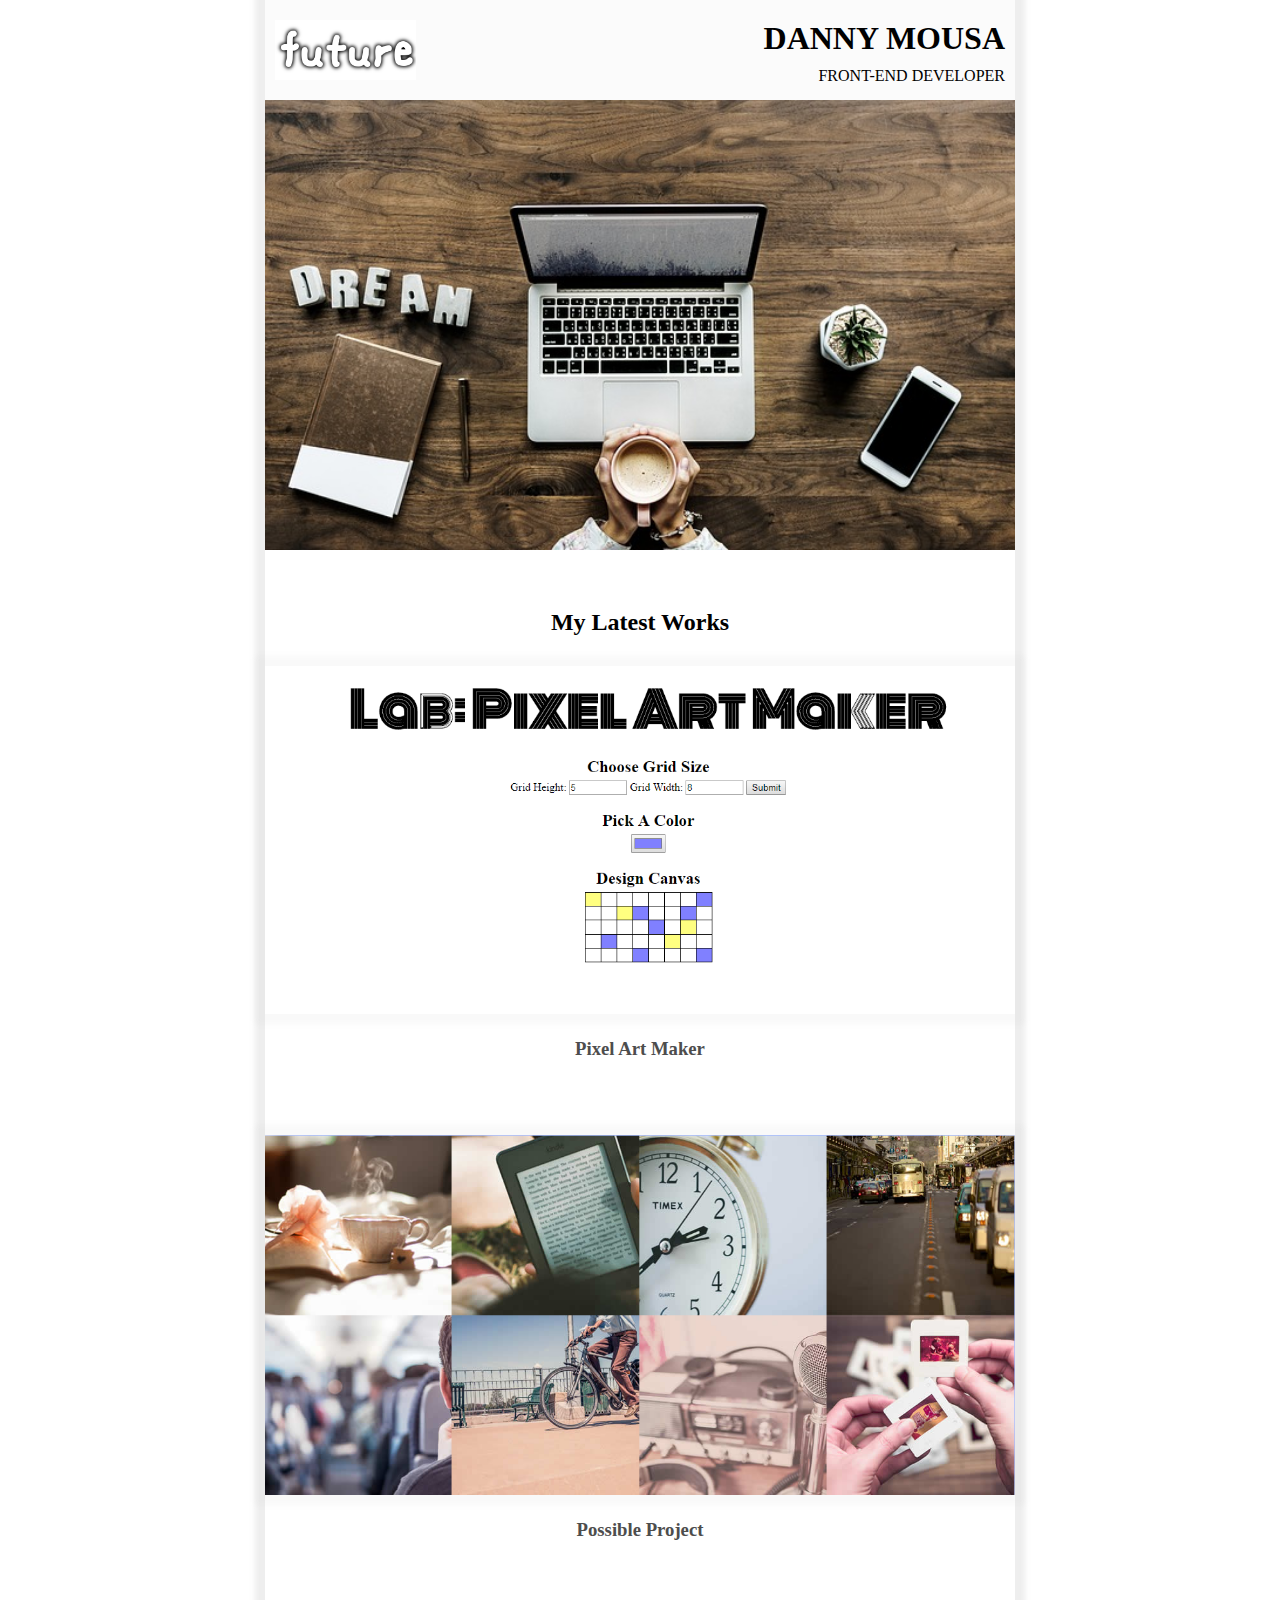
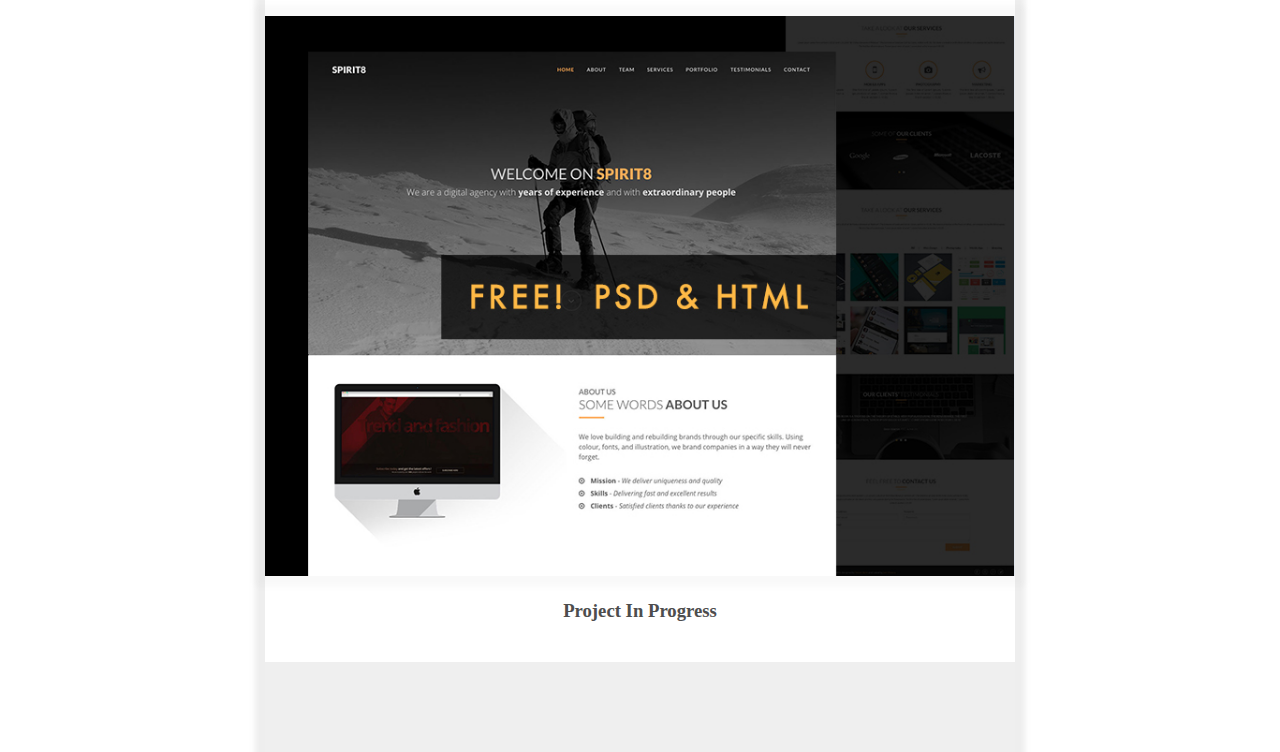
<file: index.html>
<!DOCTYPE html>
<html lang="en">
<head>
	<title>Danny Portfolio</title>
	<meta name="viewport" content="width=device-width, initial-scale=1.0">
	<meta charset="utf-8">
	<link rel="stylesheet" type="text/css" href="css/styles.css">
	<link rel="icon" type="image/png" href="images/favicon.png">
	<link rel="stylesheet" href="https://use.fontawesome.com/releases/v5.7.0/css/all.css" integrity="sha384-lZN37f5QGtY3VHgisS14W3ExzMWZxybE1SJSEsQp9S+oqd12jhcu+A56Ebc1zFSJ" crossorigin="anonymous">
</head>
<body>
	<div id="container">
		<header>
			<div id="logo-img"><img src="images/logo.png" alt="logo-image"></div>
			<hr>
			<div id="h-right">
				<h1 >DANNY MOUSA</h1>
				<p>FRONT-END DEVELOPER</p>
			</div>
		</header>
		<main>
			<div class="main-img">
				<img src="images/sm.jpg" alt="computer image" id="responsive">
			</div>
			<h2 id="intro-to-projects">My Latest Works</h2>
			<div id="projects">
				<div id="first-proj">
					<img src="images/picker.png" alt="pixel art maker">
					<h3><a href="Pixel-Art-Maker/index.html">Pixel Art Maker</a></h3>
				</div>
				<div id="second-proj">
					<img src="images/port.png" alt="possible project">
					<h3><a href="possible-project/index.html">Possible Project</a></h3>
				</div>
				<div id="third-proj">
					<img src="images/in-progress.png" alt="Project In Progress">
					<h3><a href="#">Project In Progress</a></h3>
				</div>
			</div>	
		</main>
		<footer>
			<div>
				<a href="mailto:dannymou2@gmail.com"><span class="fas fa-envelope"></span></a>
				<a href="https://www.facebook.com/danny.mousa.98"><span class="fab fa-facebook"></span></a>
				<a href="https://github.com/Dani-Mousa"><span class="fab fa-github"></span></a>
				<a href="https://www.linkedin.com/in/danny-mousa-63475a180/"><span class="fab fa-linkedin"></span></a>
			</div>
		</footer>
	</div>	
</body>
</html>
</file>
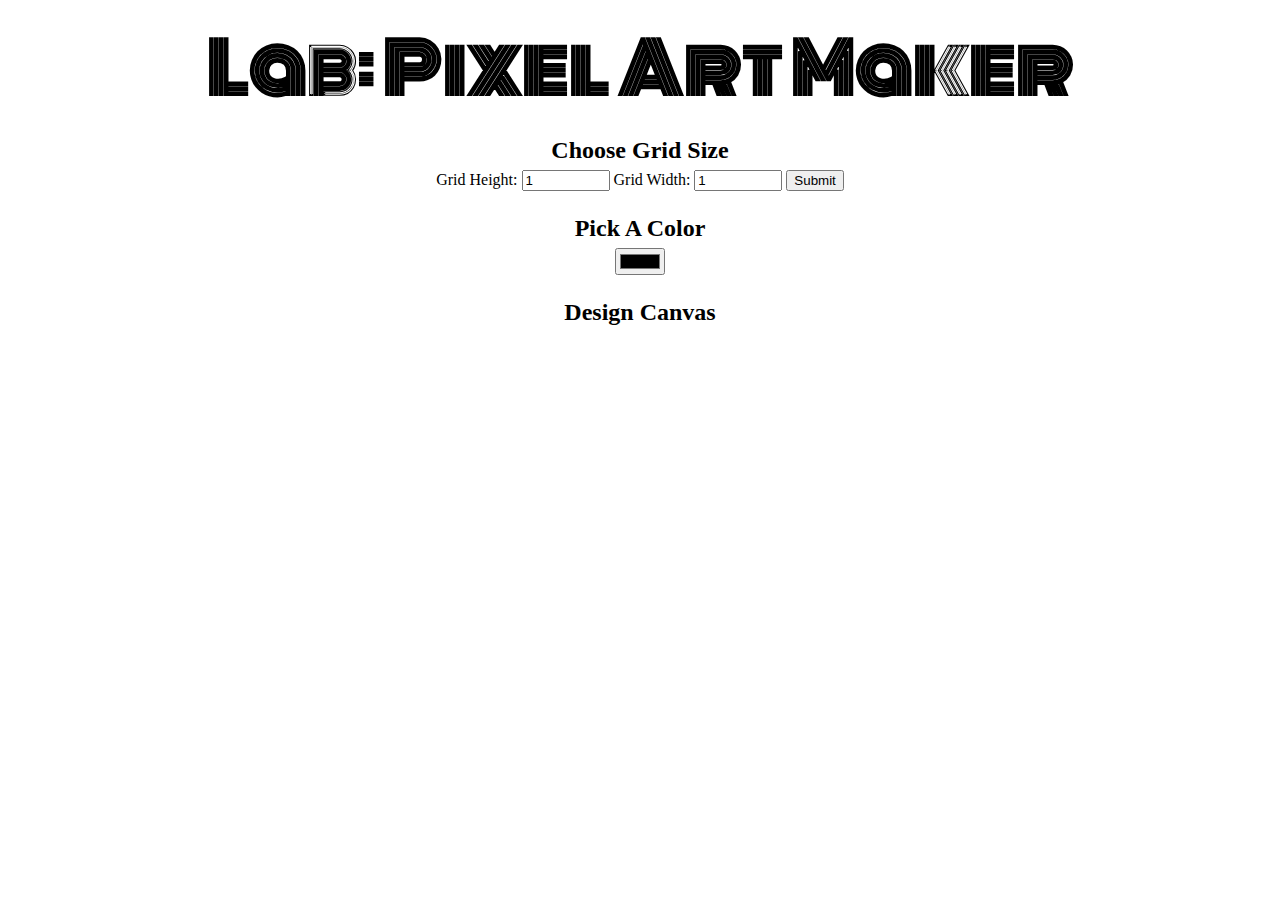
<file: Pixel-Art-Maker/index.html>
<!DOCTYPE html>
<html>

<head>
    <title>Pixel Art Maker!</title>
    <link rel="stylesheet" href="https://fonts.googleapis.com/css?family=Monoton">
    <link rel="stylesheet" href="styles.css">
</head>

<body>
    <h1>Lab: Pixel Art Maker</h1>

    <h2>Choose Grid Size</h2>
    <form id="sizePicker">
        Grid Height:
        <input type="number" id="inputHeight" name="height" min="1" value="1"> Grid Width:
        <input type="number" id="inputWidth" name="width" min="1" value="1">
        <input type="submit" id="sub">
    </form>

    <h2>Pick A Color</h2>
    <input type="color" id="colorPicker">

    <h2>Design Canvas</h2>
    <table id="pixelCanvas"></table>

    <script src="designs.js"></script>
</body>

</html>
</file>
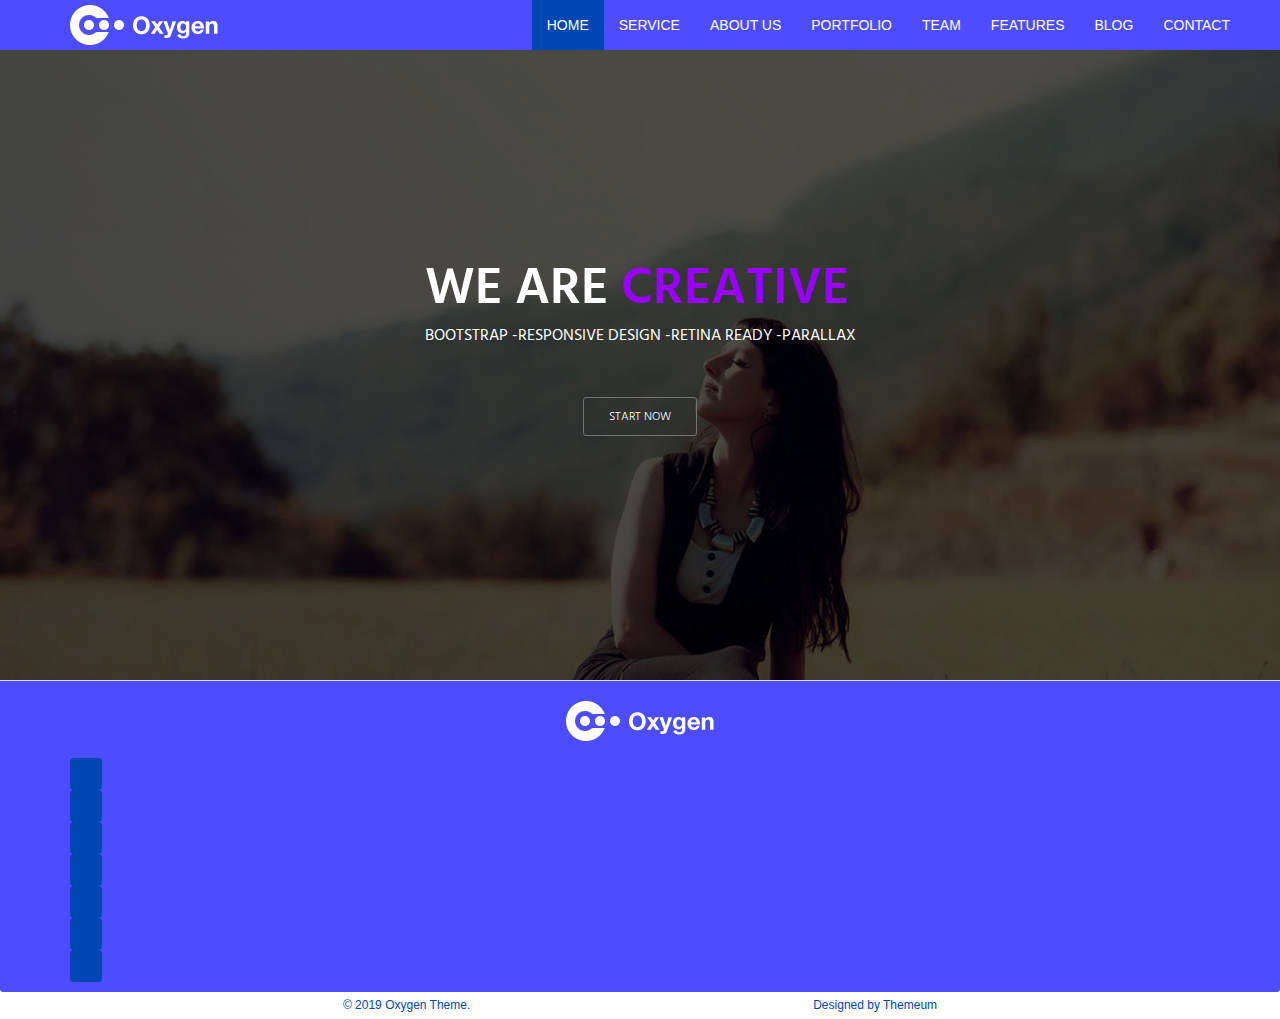
<file: possible-project/index.html>
<!DOCTYPE html>
<html  lang="en">
  <head>
  	<meta charset="utf-8">
    <meta http-equiv="X-UA-Compatible" content="IE=edge">
    <meta name="viewport" content="width=device-width, initial-scale=1">
    <title>Oxygen</title>
    <link rel="icon" type="image/png" href="images/favicon.ico">
    <link href="https://fonts.googleapis.com/css?family=Hind+Siliguri|Mukta" rel="stylesheet">
    <link rel="stylesheet" href="https://use.fontawesome.com/releases/v5.7.0/css/all.css" integrity="sha384-lZN37f5QGtY3VHgisS14W3ExzMWZxybE1SJSEsQp9S+oqd12jhcu+A56Ebc1zFSJ" crossorigin="anonymous">
    <link rel="stylesheet" href="css/styles.css">
    <link rel="stylesheet" href="css/bootstrap.min.css">
  </head>	

  <body>
    <nav id="header-nav" class="navbar navbar-default">
      <div class="container">
        <div class="navbar-header">
          <button type="button" class="navbar-toggle collapsed" data-toggle="collapse" data-target="#myNav">
            <span class="icon-bar"></span>
            <span class="icon-bar"></span>
            <span class="icon-bar"></span>
           </button>

          <a  class="navbar-brand" href="index.html"><img src="images/logo.png"></a>
        </div>

        <div class="collapse navbar-collapse" id="myNav">
          <ul class="nav navbar-nav navbar-right">
            <li class="active"><a href="index.html"> HOME </a></li>
            <li><a href="service.html">SERVICE</a></li>
            <li><a href="aboutus.html">ABOUT US</a></li>
            <li><a href="portfolio.html">PORTFOLIO</a></li>
            <li><a href="team.html">TEAM</a></li>
            <li><a href="features.html">FEATURES</a></li>
            <li><a href="blog.html">BLOG</a></li>
            <li><a href="contact.html">CONTACT</a></li>
          </ul> 
        </div>
      </div>        
    </nav>
  	<div id="container">
  	    <img id="first-img" src="images/slider/3new.jpg" alt="home image" class="img-responsive">
        <div>
            <div>WE ARE <span id="creative">CREATIVE</span></div>
            <span id="secondDiv">BOOTSTRAP -RESPONSIVE DESIGN -RETINA READY -PARALLAX</span>
            <div id="btn">
              <button>START NOW</button>
            </div>
              
        </div>
  	</div>

	   <footer id="footer-area" class="panel-footer">
      <div class="container text-center">
        <img src="images/logo.png" alt="the brand photo">
        <div id="socail-container">
          <div class="fab fa-dribbble"></div>
          <div class="fab fa-facebook-f"></div>
          <div class="fab fa-instagram"></div>
          <div class="fab fa-linkedin-in"></div>
          <div class="fab fa-tumblr-square"></div>
          <div class="fab fa-twitter"></div>
          <div class="fas fa-envelope"></div>

        </div>
      </div>
    </footer>
    <div id="copyright" class="container-fluid">
      <span >&copy; 2019 Oxygen Theme.</span>
      <span >Designed by Themeum</span>
      
    </div>
    <script src="js/jquery-2.1.4.min.js"></script>
    <script src="js/bootstrap.min.js"></script>
    <script src="js/script.js"></script>
  </body>
</html>
</file>
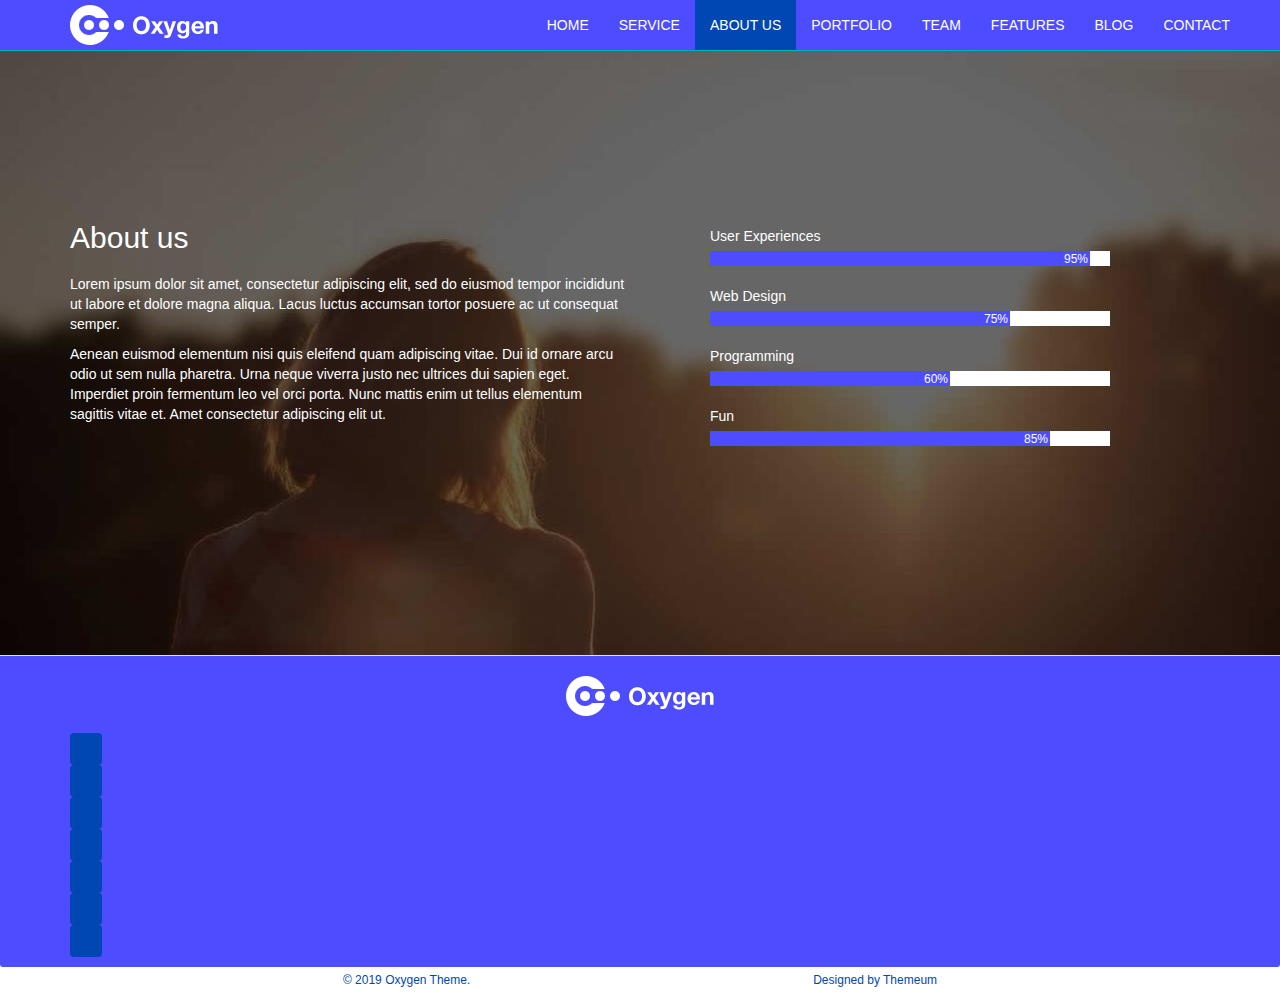
<file: possible-project/aboutus.html>
<!DOCTYPE html>
<html  lang="en">
  <head>
  	<meta charset="utf-8">
    <meta http-equiv="X-UA-Compatible" content="IE=edge">
    <meta name="viewport" content="width=device-width, initial-scale=1">
    <title>Oxygen</title>
    <link rel="icon" type="image/png" href="images/favicon.ico">
    <link href="https://fonts.googleapis.com/css?family=Hind+Siliguri|Mukta" rel="stylesheet">
    <link rel="stylesheet" href="https://use.fontawesome.com/releases/v5.7.0/css/all.css" integrity="sha384-lZN37f5QGtY3VHgisS14W3ExzMWZxybE1SJSEsQp9S+oqd12jhcu+A56Ebc1zFSJ" crossorigin="anonymous">
    <link rel="stylesheet" href="css/bootstrap.min.css">
    <link rel="stylesheet" href="css/styles.css">
  </head>	

  <body id="abus">
  	<nav id="header-nav" class="navbar navbar-default">
  	    <div class="container">
  		    <div class="navbar-header">
  			    <button type="button" class="navbar-toggle collapsed" data-toggle="collapse" data-target="#myNav">
  				    <span class="icon-bar"></span>
  				    <span class="icon-bar"></span>
  				    <span class="icon-bar"></span>
  			    </button>

  			    <a  class="navbar-brand" href="index.html"><img src="images/logo.png">    </a>
  		    </div>

  		    <div class="collapse navbar-collapse" id="myNav">
  			    <ul class="nav navbar-nav navbar-right">
  				    <li ><a href="index.html"> HOME </a></li>
  				    <li ><a href="service.html">SERVICE</a></li>
  				    <li class="active"><a href="aboutus.html">ABOUT US</a></li>
  				    <li><a href="portfolio.html">PORTFOLIO</a></li>
  				    <li><a href="team.html">TEAM</a></li>
              <li><a href="features.html">FEATURES</a></li>
  				    <li><a href="blog.html">BLOG</a></li>
  				    <li><a href="contact.html">CONTACT</a></li>
  			    </ul>	
  		    </div>
  	    </div>				
    </nav>
    <div id="main-content-aboutus" >
      <img src="images/about-bg.jpg" id="background-img"></img>
      <div id="about-us-content" class="container">
        <div class="row">
          <div  class="col-md-6">
            <div id="left-column">
              <h2 id="about-us-heading">About us</h2>
              <p id="firstP">
              Lorem ipsum dolor sit amet, consectetur adipiscing elit, sed do eiusmod tempor incididunt ut labore et dolore magna aliqua. Lacus luctus accumsan tortor posuere ac ut consequat semper.
              </p>
              <p id="secondP">
               Aenean euismod elementum nisi quis eleifend quam adipiscing vitae. Dui id ornare arcu odio ut sem nulla pharetra. Urna neque viverra justo nec ultrices dui sapien eget. Imperdiet proin fermentum leo vel orci porta. Nunc mattis enim ut tellus elementum sagittis vitae et. Amet consectetur adipiscing elit ut.
              </p>
            </div>
          </div>

          <div class="col-md-6 percentage">
            <span>User Experiences</span>
            <div class="outerRec firstO">
              <div class="innerRec firstI">95%</div>
            </div>  
            <span>Web Design</span>
            <div class="outerRec secondO">
              <div class="innerRec secondI">75%</div>
            </div>
            <span>Programming</span>
            <div class="outerRec thirdO">
              <div class="innerRec thirdI">60%</div>
            </div>
            <span>Fun</span>
            <div class="outerRec forthO">
              <div class="innerRec forthI">85%</div>
            </div>
          </div>  


        </div>         



      </div>
    </div>    

    <footer id="footer-area" class="panel-footer">
      <div class="container text-center">
        <img src="images/logo.png" alt="the brand photo">
        <div id="socail-container">
          <div class="fab fa-dribbble"></div>
          <div class="fab fa-facebook-f"></div>
          <div class="fab fa-instagram"></div>
          <div class="fab fa-linkedin-in"></div>
          <div class="fab fa-tumblr-square"></div>
          <div class="fab fa-twitter"></div>
          <div class="fas fa-envelope"></div>

        </div>
      </div>
    </footer>
    <div id="copyright" class="container-fluid">
      <span >&copy; 2019 Oxygen Theme.</span>
      <span >Designed by Themeum</span>
      
    </div>
    <script src="js/jquery-2.1.4.min.js"></script>
    <script src="js/bootstrap.min.js"></script>
    <script src="js/script.js"></script>
  </body>
</html>
</file>
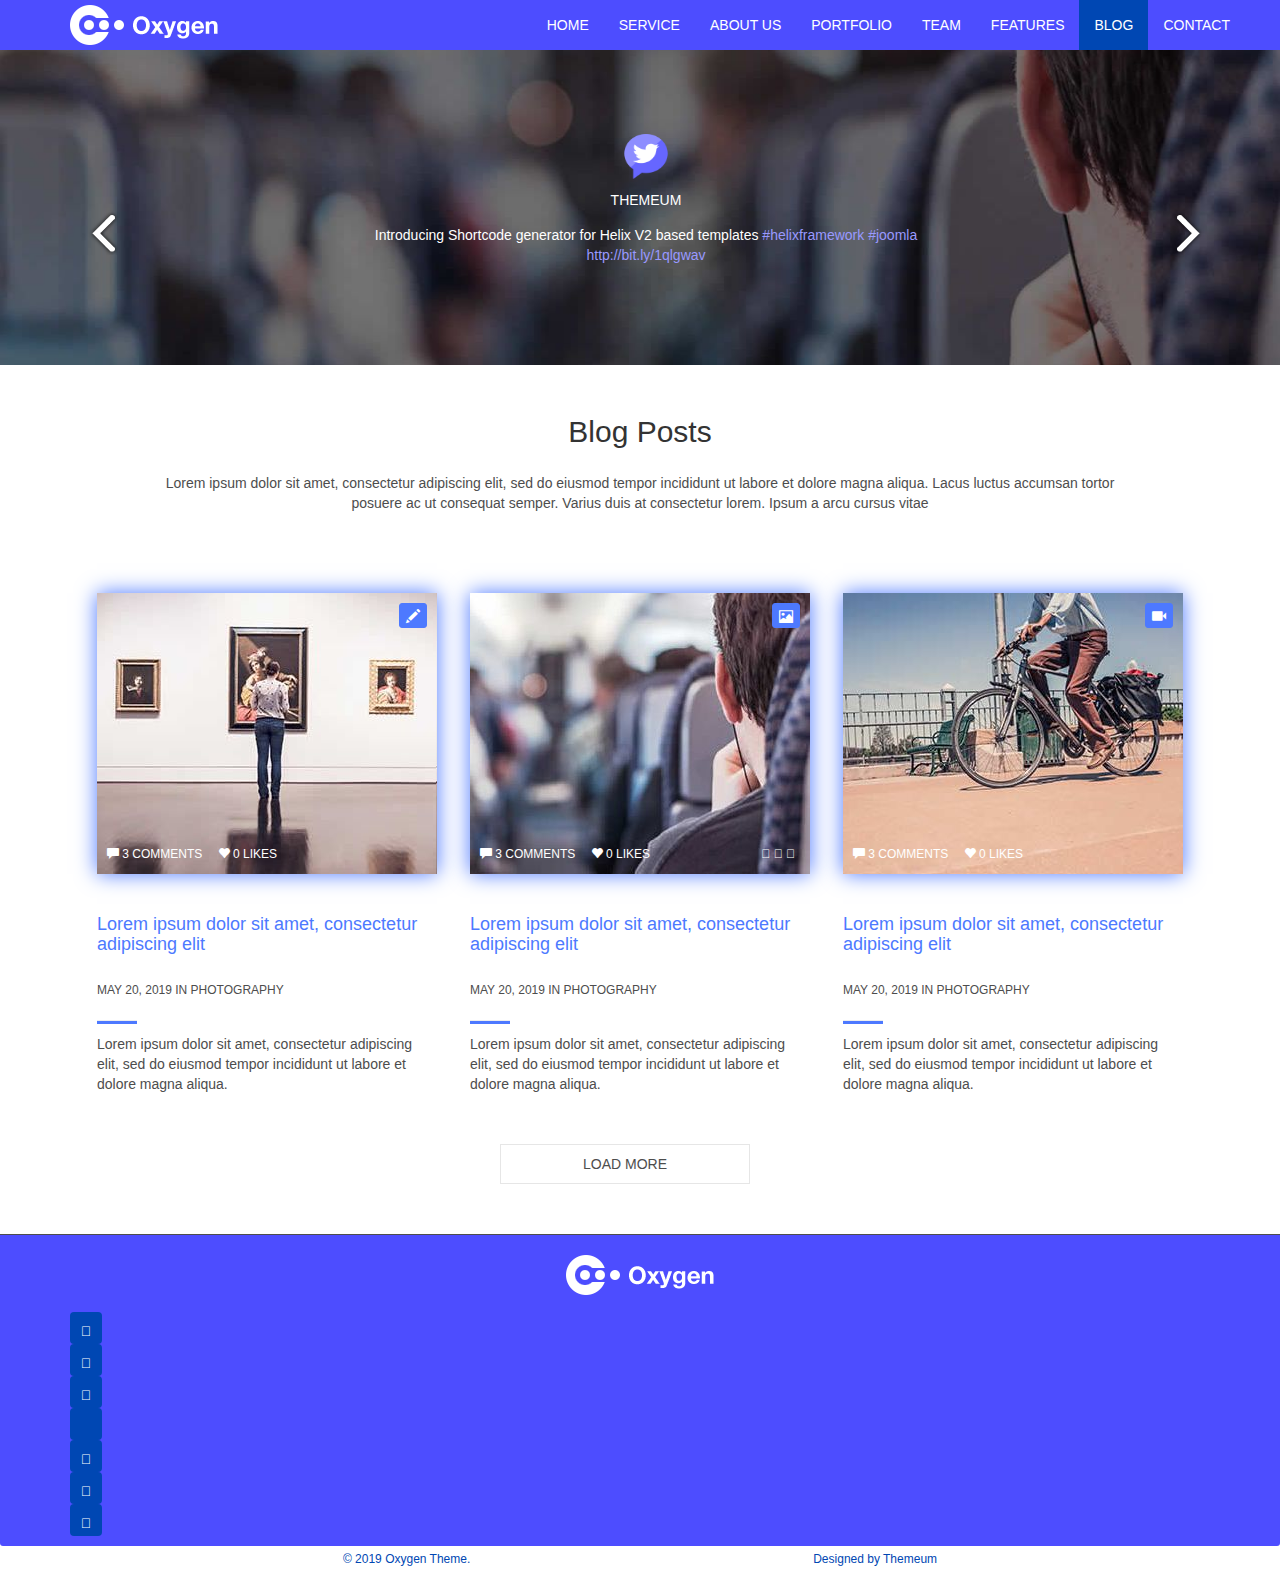
<file: possible-project/blog.html>
<!DOCTYPE html>
<html  lang="en">
  <head>
  	<meta charset="utf-8">
    <meta http-equiv="X-UA-Compatible" content="IE=edge">
    <meta name="viewport" content="width=device-width, initial-scale=1">
    <title>Oxygen</title>
    <link rel="icon" type="image/png" href="images/favicon.ico">
    <link href="https://fonts.googleapis.com/css?family=Hind+Siliguri|Mukta" rel="stylesheet">
    <link rel="stylesheet" href="https://maxcdn.bootstrapcdn.com/bootstrap/3.3.7/css/bootstrap.min.css">
    <link rel="stylesheet" href="https://cdnjs.cloudflare.com/ajax/libs/font-awesome/4.7.0/css/font-awesome.min.css">
    <link rel="stylesheet" href="https://use.fontawesome.com/releases/v5.7.0/css/all.css" integrity="sha384-lZN37f5QGtY3VHgisS14W3ExzMWZxybE1SJSEsQp9S+oqd12jhcu+A56Ebc1zFSJ" crossorigin="anonymous">
    <link rel="stylesheet" href="css/bootstrap.min.css">
    <link rel="stylesheet" href="css/styles.css">
  </head>	

  <body id="blog-body">
  	<nav id="header-nav" class="navbar navbar-default">
  	    <div class="container">
  		    <div class="navbar-header">
  			    <button type="button" class="navbar-toggle collapsed" data-toggle="collapse" data-target="#myNav">
  				    <span class="icon-bar"></span>
  				    <span class="icon-bar"></span>
  				    <span class="icon-bar"></span>
  			    </button>

  			    <a  class="navbar-brand" href="index.html"><img src="images/logo.png">    </a>
  		    </div>

  		    <div class="collapse navbar-collapse" id="myNav">
  			    <ul class="nav navbar-nav navbar-right">
  				    <li ><a href="index.html"> HOME </a></li>
  				    <li ><a href="service.html">SERVICE</a></li>
  				    <li ><a href="aboutus.html">ABOUT US</a></li>
  				    <li ><a href="portfolio.html">PORTFOLIO</a></li>
  				    <li><a href="team.html">TEAM</a></li>
              <li ><a href="features.html">FEATURES</a></li>
  				    <li class="active"><a href="blog.html">BLOG</a></li>
  				    <li><a href="contact.html">CONTACT</a></li>
  			    </ul>	
  		    </div>
  	    </div>				
    </nav>

    <div id="main-content-blog" class="container-fluid">

      <img src="images/twitter-bg1.jpg" alt="photo for man"> 

      <div id="main-content-image">

        <img id="previous" src="images/lightbox/prev.png" alt="previous glyphicon">
        <div id="text-of-image">

          <img src="images/more-info/twitter.png">
          <div>THEMEUM</div>
          <div>Introducing Shortcode generator for Helix V2 based templates <span>#helixframework #joomla<br>
          http://bit.ly/1qlgwav</span></div>
        </div>
        <img id="next" src="images/lightbox/next.png" alt="next glyphicon">
      </div>

      
      <h2 class="text-center">Blog Posts</h2>
      <div id="blog-text" class="text-center">
          Lorem ipsum dolor sit amet, consectetur adipiscing elit, sed do eiusmod tempor incididunt ut labore et dolore magna aliqua. Lacus luctus accumsan tortor posuere ac ut consequat semper. Varius duis at consectetur lorem. Ipsum a arcu cursus vitae

      </div>
      
      <div id="blog-posts-row" class="row">
          

        <div id="first-blog-img" class="col-md-4 col-sm-12">
          <div class="glyphicon">
            <span class="glyphicon glyphicon-pencil"></span>
          </div>
          <div id="comments-likes">
            <div >
              <span class="glyphicon glyphicon-comment"></span>
              <span>3 COMMENTS</span>
            </div>
            <div>
              <span class="glyphicon glyphicon-heart"></span>
              <span>0 LIKES</span>
            </div>
          </div>

          <div id="image-details">
            <h4 id="heading-color">
              Lorem ipsum dolor sit amet, consectetur adipiscing elit
            </h4>
            <span id="date">MAY 20, 2019 IN PHOTOGRAPHY</span>  
            <hr>
            <p>
              Lorem ipsum dolor sit amet, consectetur adipiscing elit, sed do eiusmod tempor incididunt ut labore et dolore magna aliqua.
            </p>
            
          </div>

        </div>

        <div id="second-blog-img" class="col-md-4 col-sm-12">
          <div class="glyphicon">
            <span class="glyphicon glyphicon-picture"></span>
          </div>
          <div id="comments-likes">
            <div >
              <span class="glyphicon glyphicon-comment"></span>
              <span>3 COMMENTS</span>
            </div>
            <div>
              <span class="glyphicon glyphicon-heart"></span>
              <span>0 LIKES</span>
            </div>
          </div>

          <div id="circle">
            <span class="far fa-circle"></span>
            <span class="fas fa-circle"></span>
            <span class="far fa-circle"></span>
            
          </div>

          <div id="image-details">
            <h4 id="heading-color">
              Lorem ipsum dolor sit amet, consectetur adipiscing elit
            </h4>
            <span id="date">MAY 20, 2019 IN PHOTOGRAPHY</span>  
            <hr>
            <p>
              Lorem ipsum dolor sit amet, consectetur adipiscing elit, sed do eiusmod tempor incididunt ut labore et dolore magna aliqua.
            </p>
            
          </div>
        </div>

        <div id="third-blog-img" class="col-md-4 col-sm-12">
          <div class="glyphicon">
            <span class="glyphicon glyphicon-facetime-video"></span>
          </div>
          <div id="comments-likes">
            <div >
              <span class="glyphicon glyphicon-comment"></span>
              <span>3 COMMENTS</span>
            </div>
            <div>
              <span class="glyphicon glyphicon-heart"></span>
              <span>0 LIKES</span>
            </div>
          </div>
          <div id="image-details">
            <h4 id="heading-color">
              Lorem ipsum dolor sit amet, consectetur adipiscing elit
            </h4>
            <span id="date">MAY 20, 2019 IN PHOTOGRAPHY</span>  
            <hr>
            <p>
              Lorem ipsum dolor sit amet, consectetur adipiscing elit, sed do eiusmod tempor incididunt ut labore et dolore magna aliqua.
            </p>
            
          </div>
        </div>
      </div>
      <div id="load-more" class="row">
        <button>
          <span class="fas fa-redo"></span>
          <span>LOAD MORE</span>
        </button>

      </div>  

          
    </div>
    <footer id="footer-area" class="panel-footer blog-footer">
      <div class="container text-center">
        <img src="images/logo.png" alt="the brand photo">
        <div id="socail-container">
          <div class="fab fa-dribbble"></div>
          <div class="fab fa-facebook-f"></div>
          <div class="fab fa-instagram"></div>
          <div class="fab fa-linkedin-in"></div>
          <div class="fab fa-tumblr-square"></div>
          <div class="fab fa-twitter"></div>
          <div class="fas fa-envelope"></div>

        </div>
      </div>
    </footer>
    <div id="copyright" class="container-fluid">
      <span >&copy; 2019 Oxygen Theme.</span>
      <span >Designed by Themeum</span>
      
    </div> 
    <script src="js/jquery-2.1.4.min.js"></script>
    <script src="js/bootstrap.min.js"></script>
    <script src="js/script.js"></script>    
  </body>
</html>
</file>
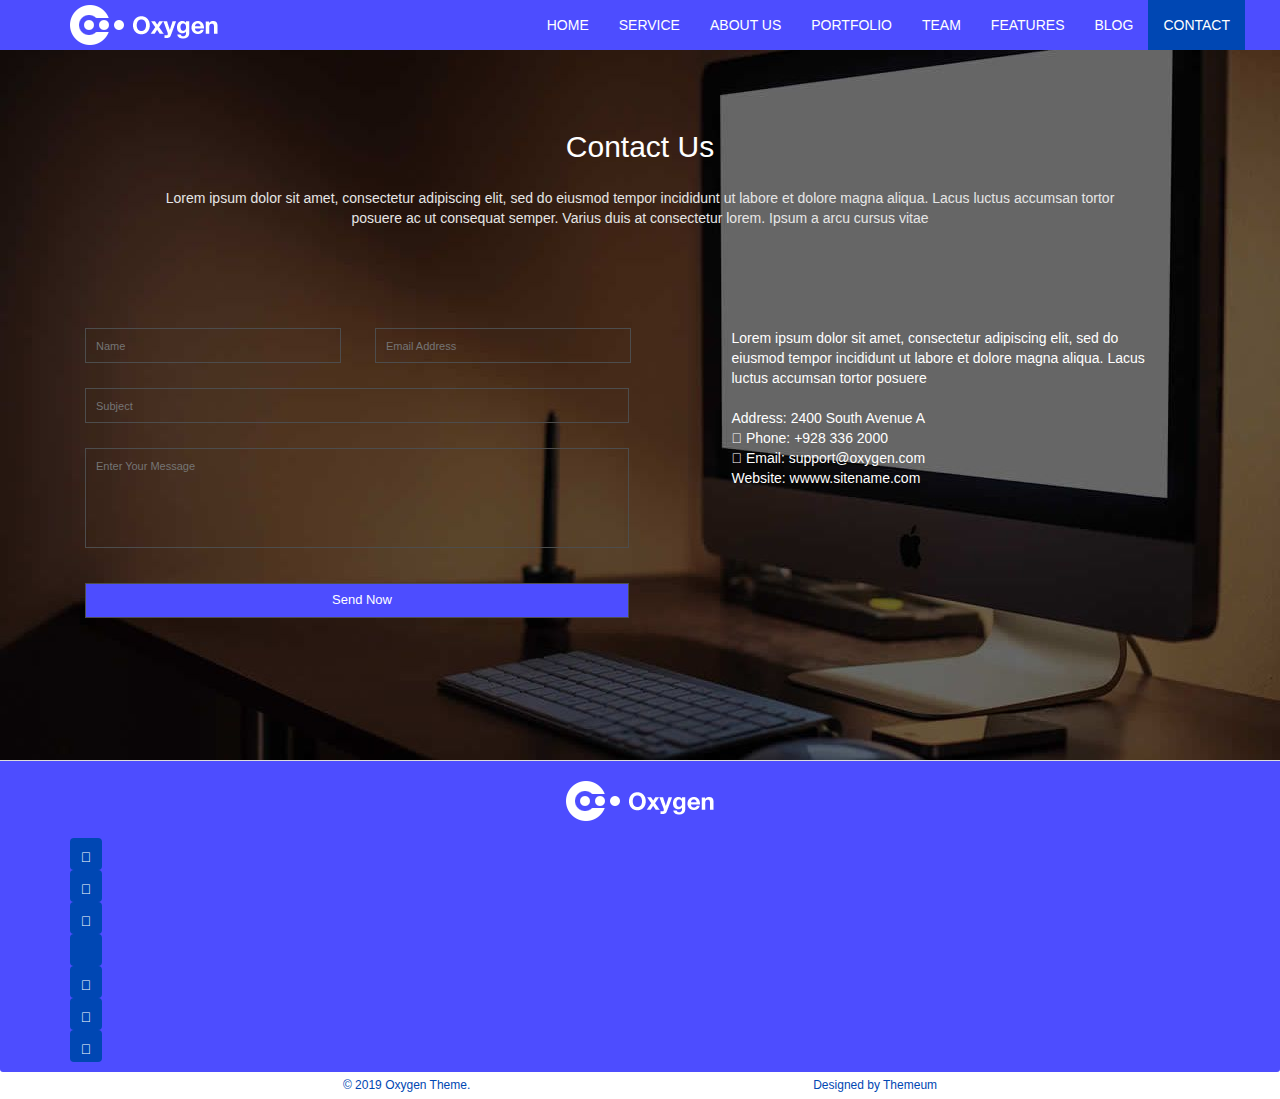
<file: possible-project/contact.html>
<!DOCTYPE html>
<html  lang="en">
  <head>
  	<meta charset="utf-8">
    <meta http-equiv="X-UA-Compatible" content="IE=edge">
    <meta name="viewport" content="width=device-width, initial-scale=1">
    <title>Oxygen</title>
    <link rel="icon" type="image/png" href="images/favicon.ico">
    <link href="https://fonts.googleapis.com/css?family=Hind+Siliguri|Mukta" rel="stylesheet">
    <link rel="stylesheet" href="https://maxcdn.bootstrapcdn.com/bootstrap/3.3.7/css/bootstrap.min.css">
    <link rel="stylesheet" href="https://cdnjs.cloudflare.com/ajax/libs/font-awesome/4.7.0/css/font-awesome.min.css">
    <link rel="stylesheet" href="https://use.fontawesome.com/releases/v5.7.0/css/all.css" integrity="sha384-lZN37f5QGtY3VHgisS14W3ExzMWZxybE1SJSEsQp9S+oqd12jhcu+A56Ebc1zFSJ" crossorigin="anonymous">
    <link rel="stylesheet" href="css/bootstrap.min.css">
    <link rel="stylesheet" href="css/styles.css">
  </head>	

  <body>
  	<nav id="header-nav" class="navbar navbar-default">
  	    <div class="container">
  		    <div class="navbar-header">
  			    <button type="button" class="navbar-toggle collapsed" data-toggle="collapse" data-target="#myNav">
  				    <span class="icon-bar"></span>
  				    <span class="icon-bar"></span>
  				    <span class="icon-bar"></span>
  			    </button>

  			    <a  class="navbar-brand" href="index.html"><img src="images/logo.png">    </a>
  		    </div>

  		    <div class="collapse navbar-collapse" id="myNav">
  			    <ul class="nav navbar-nav navbar-right">
  				    <li ><a href="index.html"> HOME </a></li>
  				    <li ><a href="service.html">SERVICE</a></li>
  				    <li ><a href="aboutus.html">ABOUT US</a></li>
  				    <li ><a href="portfolio.html">PORTFOLIO</a></li>
  				    <li><a href="team.html">TEAM</a></li>
              <li ><a href="features.html">FEATURES</a></li>
  				    <li ><a href="blog.html">BLOG</a></li>
  				    <li class="active"><a href="contact.html">CONTACT</a></li>
  			    </ul>	
  		    </div>
  	    </div>				
    </nav>
    <div id="main-content-contact" class="container-fluid">

      <h2 class="text-center">Contact Us </h2>
      <div id="brief-overview" class="text-center">
        Lorem ipsum dolor sit amet, consectetur adipiscing elit, sed do eiusmod tempor incididunt ut labore et dolore magna aliqua. Lacus luctus accumsan tortor posuere ac ut consequat semper. Varius duis at consectetur lorem. Ipsum a arcu cursus vitae
      </div>


      <div class="row">
        <div id="user-info" class="col-md-6 col-sm-6 col-xs-6">
            <form>
              <input class="nameEmail nameEmail1" type="text" name="fName" placeholder="Name">
              <input class="nameEmail nameEmail2" type="email" name="emailAddress" placeholder="Email Address">
              <br>
              <input type="text" name="Subject" placeholder="Subject">
              <br>
              <input id="enterMessage" type="text" name="Message" placeholder="Enter Your Message">
              <br>
              <input id="submit-colors" type="submit" value="Send Now">
            </form>
          
        </div>

        <div id="company-info" class="col-md-6 col-sm-6 col-xs-12">
          <div>
            Lorem ipsum dolor sit amet, consectetur adipiscing elit, sed do eiusmod tempor incididunt ut labore et dolore magna aliqua. Lacus luctus accumsan tortor posuere
          </div>
          <div id="contact-info">
            <span class="fas fa-map-marker-alt"></span> Address: 2400 South Avenue A<br>
            <span class="fas fa-phone fa-rotate-90"></span> Phone: +928 336 2000<br>
            <span class="fas fa-envelope"></span> Email: support@oxygen.com<br>
            <span class="fas fa-globe-americas"></span> Website: wwww.sitename.com
            
          </div>
        </div>

      </div>
      
    </div>
    <footer id="footer-area" class="panel-footer">
      <div class="container text-center">
        <img src="images/logo.png" alt="the brand photo">
        <div id="socail-container">
          <div class="fab fa-dribbble"></div>
          <div class="fab fa-facebook-f"></div>
          <div class="fab fa-instagram"></div>
          <div class="fab fa-linkedin-in"></div>
          <div class="fab fa-tumblr-square"></div>
          <div class="fab fa-twitter"></div>
          <div class="fas fa-envelope"></div>

        </div>
      </div>
    </footer>
    <div id="copyright" class="container-fluid">
      <span >&copy; 2019 Oxygen Theme.</span>
      <span >Designed by Themeum</span>
      
    </div>
    <script src="js/jquery-2.1.4.min.js"></script>
    <script src="js/bootstrap.min.js"></script>
    <script src="js/script.js"></script>
    
  </body>
</html>
</file>
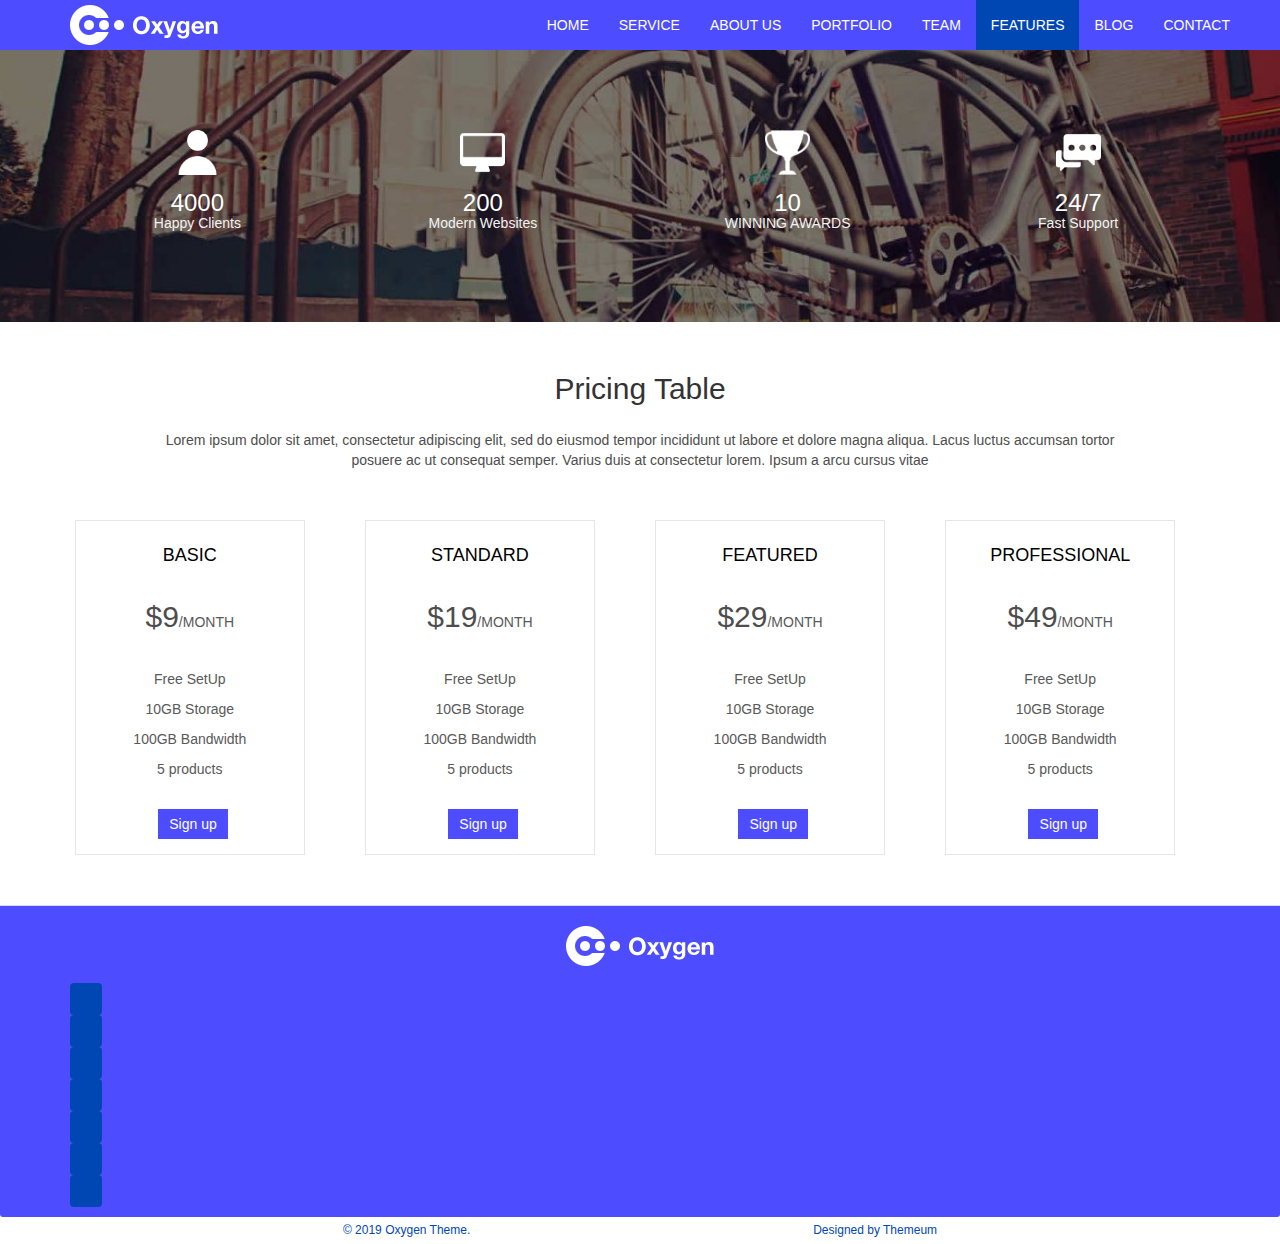
<file: possible-project/features.html>
<!DOCTYPE html>
<html  lang="en">
  <head>
  	<meta charset="utf-8">
    <meta http-equiv="X-UA-Compatible" content="IE=edge">
    <meta name="viewport" content="width=device-width, initial-scale=1">
    <title>Oxygen</title>
    <link rel="icon" type="image/png" href="images/favicon.ico">
    <link href="https://fonts.googleapis.com/css?family=Hind+Siliguri|Mukta" rel="stylesheet">
    <link rel="stylesheet" href="https://use.fontawesome.com/releases/v5.7.0/css/all.css" integrity="sha384-lZN37f5QGtY3VHgisS14W3ExzMWZxybE1SJSEsQp9S+oqd12jhcu+A56Ebc1zFSJ" crossorigin="anonymous">
    
    <link rel="stylesheet" href="css/bootstrap.min.css">
    <link rel="stylesheet" href="css/styles.css">
  </head>	

  <body>
  	<nav id="header-nav" class="navbar navbar-default">
  	    <div class="container">
  		    <div class="navbar-header">
  			    <button type="button" class="navbar-toggle collapsed" data-toggle="collapse" data-target="#myNav">
  				    <span class="icon-bar"></span>
  				    <span class="icon-bar"></span>
  				    <span class="icon-bar"></span>
  			    </button>

  			    <a  class="navbar-brand" href="index.html"><img src="images/logo.png">    </a>
  		    </div>

  		    <div class="collapse navbar-collapse" id="myNav">
  			    <ul class="nav navbar-nav navbar-right">
  				    <li ><a href="index.html"> HOME </a></li>
  				    <li ><a href="service.html">SERVICE</a></li>
  				    <li ><a href="aboutus.html">ABOUT US</a></li>
  				    <li ><a href="portfolio.html">PORTFOLIO</a></li>
  				    <li><a href="team.html">TEAM</a></li>
              <li class="active"><a href="features.html">FEATURES</a></li>
  				    <li><a href="blog.html">BLOG</a></li>
  				    <li><a href="contact.html">CONTACT</a></li>
  			    </ul>	
  		    </div>
  	    </div>				
    </nav>
    <div id="main-content-features" class="container-fluid">
      <img src="images/features-bg1.jpg" alt="a photo with features" width="100%">

      <div id="feature-images" >

        <div>
           <img src="images/more-info/user.png" alt="number of happy users">
           <h3>4000</h3>
           <div>Happy Clients</div>
        </div>

        <div>   
           <img src="images/more-info/desktop-monitor.png">
           <h3>200</h3>
           <div>Modern Websites</div>
        </div>

        <div>   
           <img src="images/more-info/trophy.png">
           <h3>10</h3>
           <div>WINNING AWARDS</div>
        </div>

        <div>   
           <img src="images/more-info/support.png">
           <h3>24/7</h3>
           <div>Fast Support</div>
        </div>   

        
      </div>

      <h2 class="text-center">Pricing Table</h2>
      <div id="pricing-text" class="text-center">
        Lorem ipsum dolor sit amet, consectetur adipiscing elit, sed do eiusmod tempor incididunt ut labore et dolore magna aliqua. Lacus luctus accumsan tortor posuere ac ut consequat semper. Varius duis at consectetur lorem. Ipsum a arcu cursus vitae
      </div>  
      <div  class="row">
        <div class="col-md-3 col-sm-6 col-xs-6">
          <h4 class="feature-column">BASIC</h4><br>
          <p><span>$9</span>/MONTH</p><br>
          <p>Free SetUp</p>
          <p>10GB Storage</p>
          <p>100GB Bandwidth</p>
          <p>5 products</p><br>
          <div id="feature-btn">
            <button  class="feature-btn">Sign up</button>
          </div>
        </div>

        <div class="col-md-3 col-sm-6 col-xs-6">
          <h4 class="feature-column">STANDARD</h4><br>
          <p><span>$19</span>/MONTH</p><br>
          <p>Free SetUp</p>
          <p>10GB Storage</p>
          <p>100GB Bandwidth</p>
          <p>5 products</p><br>
          <div id="feature-btn">
            <button  class="feature-btn">Sign up</button>
          </div>
        </div>

        <div class="col-md-3 col-sm-6 col-xs-6 for-margin-top">
          <h4 class="feature-column">FEATURED</h4><br>
          <p><span>$29</span>/MONTH</p><br>
          <p>Free SetUp</p>
          <p>10GB Storage</p>
          <p>100GB Bandwidth</p>
          <p>5 products</p><br>
          <div id="feature-btn">
            <button  class="feature-btn">Sign up</button>
          </div>
        </div>

        <div class="col-md-3 col-sm-6 col-xs-6 for-margin-top">
          <h4 class="feature-column columnF">PROFESSIONAL</h4><br>
          <p><span>$49</span>/MONTH</p><br>
          <p>Free SetUp</p>
          <p>10GB Storage</p>
          <p>100GB Bandwidth</p>
          <p>5 products</p><br>
          <div id="feature-btn">
            <button  class="feature-btn">Sign up</button>
          </div>
        </div>
      </div>  


    </div>
    <footer id="footer-area" class="panel-footer">
      <div class="container text-center">
        <img src="images/logo.png" alt="the brand photo">
        <div id="socail-container">
          <div class="fab fa-dribbble"></div>
          <div class="fab fa-facebook-f"></div>
          <div class="fab fa-instagram"></div>
          <div class="fab fa-linkedin-in"></div>
          <div class="fab fa-tumblr-square"></div>
          <div class="fab fa-twitter"></div>
          <div class="fas fa-envelope"></div>

        </div>
      </div>
    </footer>
    <div id="copyright" class="container-fluid">
      <span >&copy; 2019 Oxygen Theme.</span>
      <span >Designed by Themeum</span>
      
    </div>   

    <script src="js/jquery-2.1.4.min.js"></script>
    <script src="js/bootstrap.min.js"></script>
    <script type="text/javascript" src="js/script.js"></script>
  </body>
</html>
</file>
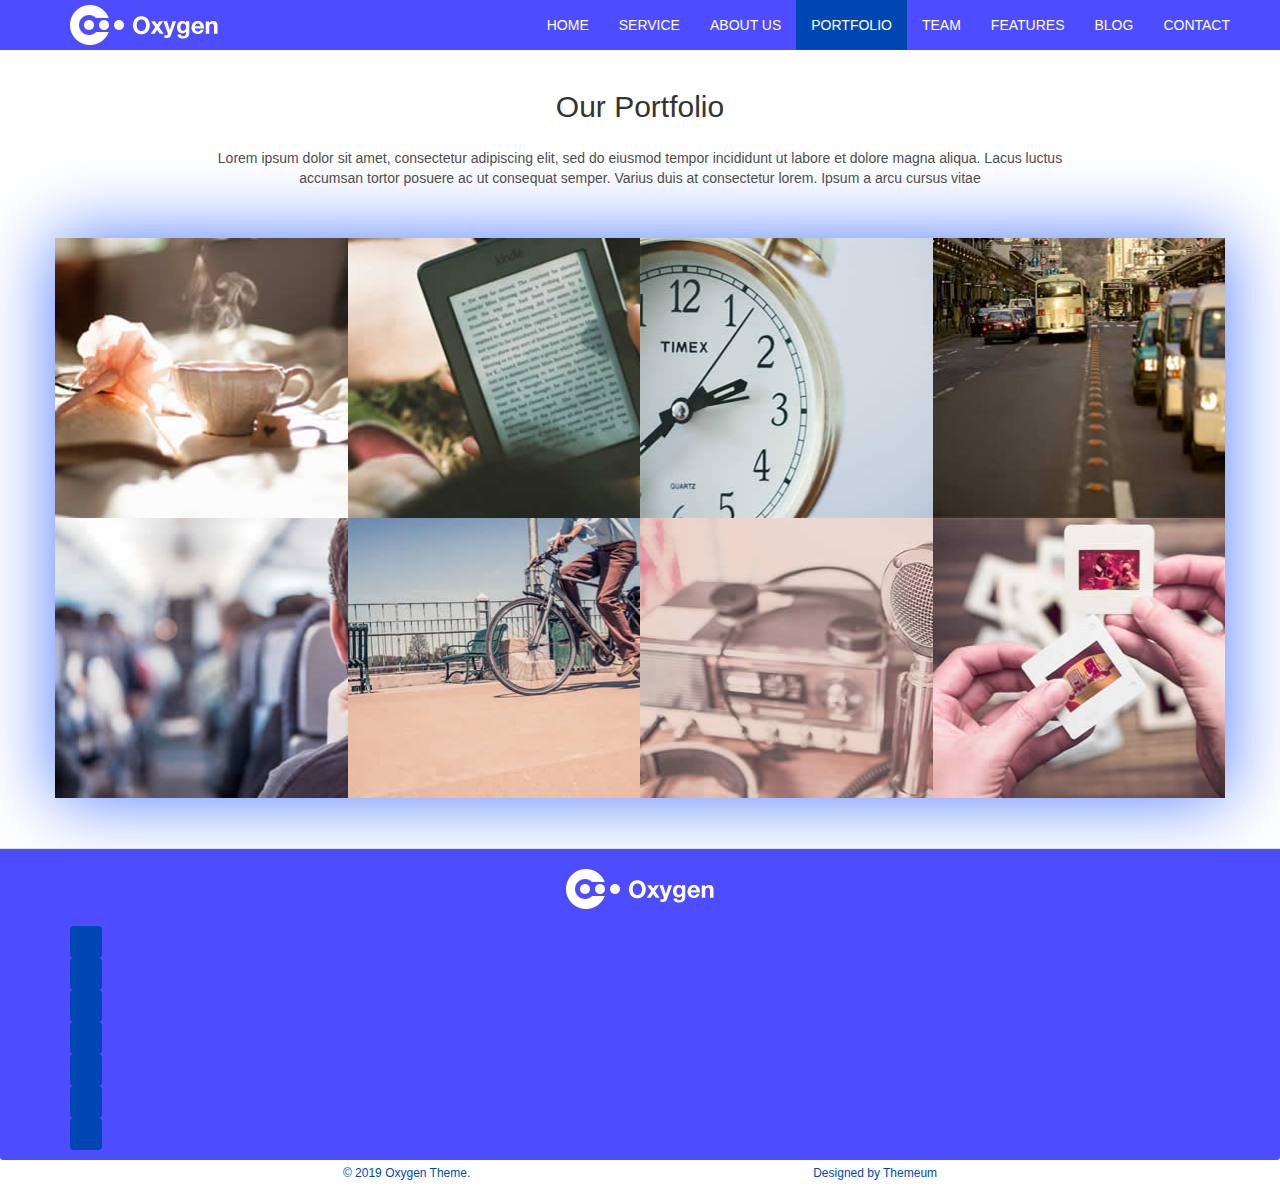
<file: possible-project/portfolio.html>
<!DOCTYPE html>
<html  lang="en">
  <head>
  	<meta charset="utf-8">
    <meta http-equiv="X-UA-Compatible" content="IE=edge">
    <meta name="viewport" content="width=device-width, initial-scale=1">
    <title>Oxygen</title>
    <link rel="icon" type="image/png" href="images/favicon.ico">
    <link href="https://fonts.googleapis.com/css?family=Hind+Siliguri|Mukta" rel="stylesheet">
    <link rel="stylesheet" href="https://use.fontawesome.com/releases/v5.7.0/css/all.css" integrity="sha384-lZN37f5QGtY3VHgisS14W3ExzMWZxybE1SJSEsQp9S+oqd12jhcu+A56Ebc1zFSJ" crossorigin="anonymous">
    
    <link rel="stylesheet" href="css/bootstrap.min.css">
    <link rel="stylesheet" href="css/styles.css">
  </head>	

  <body>
  	<nav id="header-nav" class="navbar navbar-default">
  	    <div class="container">
  		    <div class="navbar-header">
  			    <button type="button" class="navbar-toggle collapsed" data-toggle="collapse" data-target="#myNav">
  				    <span class="icon-bar"></span>
  				    <span class="icon-bar"></span>
  				    <span class="icon-bar"></span>
  			    </button>

  			    <a  class="navbar-brand" href="index.html"><img src="images/logo.png">    </a>
  		    </div>

  		    <div class="collapse navbar-collapse" id="myNav">
  			    <ul class="nav navbar-nav navbar-right">
  				    <li ><a href="index.html"> HOME </a></li>
  				    <li ><a href="service.html">SERVICE</a></li>
  				    <li ><a href="aboutus.html">ABOUT US</a></li>
  				    <li class="active"><a href="portfolio.html">PORTFOLIO</a></li>
  				    <li><a href="team.html">TEAM</a></li>
              <li><a href="features.html">FEATURES</a></li>
  				    <li><a href="blog.html">BLOG</a></li>
  				    <li><a href="contact.html">CONTACT</a></li>
  			    </ul>	
  		    </div>
  	    </div>				
    </nav>
    <div id="main-content-portfolio" class="container">
      <h2 id="portfolio-heading" class="text-center">Our Portfolio</h2>
      <div class="text-center">Lorem ipsum dolor sit amet, consectetur adipiscing elit, sed do eiusmod tempor incididunt ut labore et dolore magna aliqua. Lacus luctus accumsan tortor posuere ac ut consequat semper. Varius duis at consectetur lorem. Ipsum a arcu cursus vitae
      </div>

      <div id="portfolio-images" class="row">
        <div id="first-ig" class="col-lg-3 col-md-4 col-sm-6 col-xs-12"></div>
        <div id="second-ig" class="col-lg-3 col-md-4 col-sm-6 col-xs-12"></div>
        <div id="third-ig" class="col-lg-3 col-md-4 col-sm-6 col-xs-12"></div>
        <div id="forth-ig" class="col-lg-3 col-md-4 col-sm-6 col-xs-12"></div>
        <div id="fifth-ig" class="col-lg-3 col-md-4 col-sm-6 col-xs-12"></div>
        <div id="sixth-ig" class="col-lg-3 col-md-4 col-sm-6 col-xs-12"></div>
        <div id="seventh-ig" class="col-lg-3 col-md-4 col-sm-6 col-xs-12"></div>
        <div id="eighth-ig" class="col-lg-3 col-md-4 col-sm-6 col-xs-12"></div>
        <div id="ninth-ig" class="col-md-4 visible-md"></div>
      </div>  









    </div>
    <footer id="footer-area" class="panel-footer">
      <div class="container text-center">
        <img src="images/logo.png" alt="the brand photo">
        <div id="socail-container">
          <div class="fab fa-dribbble"></div>
          <div class="fab fa-facebook-f"></div>
          <div class="fab fa-instagram"></div>
          <div class="fab fa-linkedin-in"></div>
          <div class="fab fa-tumblr-square"></div>
          <div class="fab fa-twitter"></div>
          <div class="fas fa-envelope"></div>

        </div>
      </div>
    </footer>
    <div id="copyright" class="container-fluid">
      <span >&copy; 2019 Oxygen Theme.</span>
      <span >Designed by Themeum</span>
      
    </div>
    <script src="js/jquery-2.1.4.min.js"></script>
    <script src="js/bootstrap.min.js"></script>
    <script src="js/script.js"></script> 
  </body>
</html>
</file>
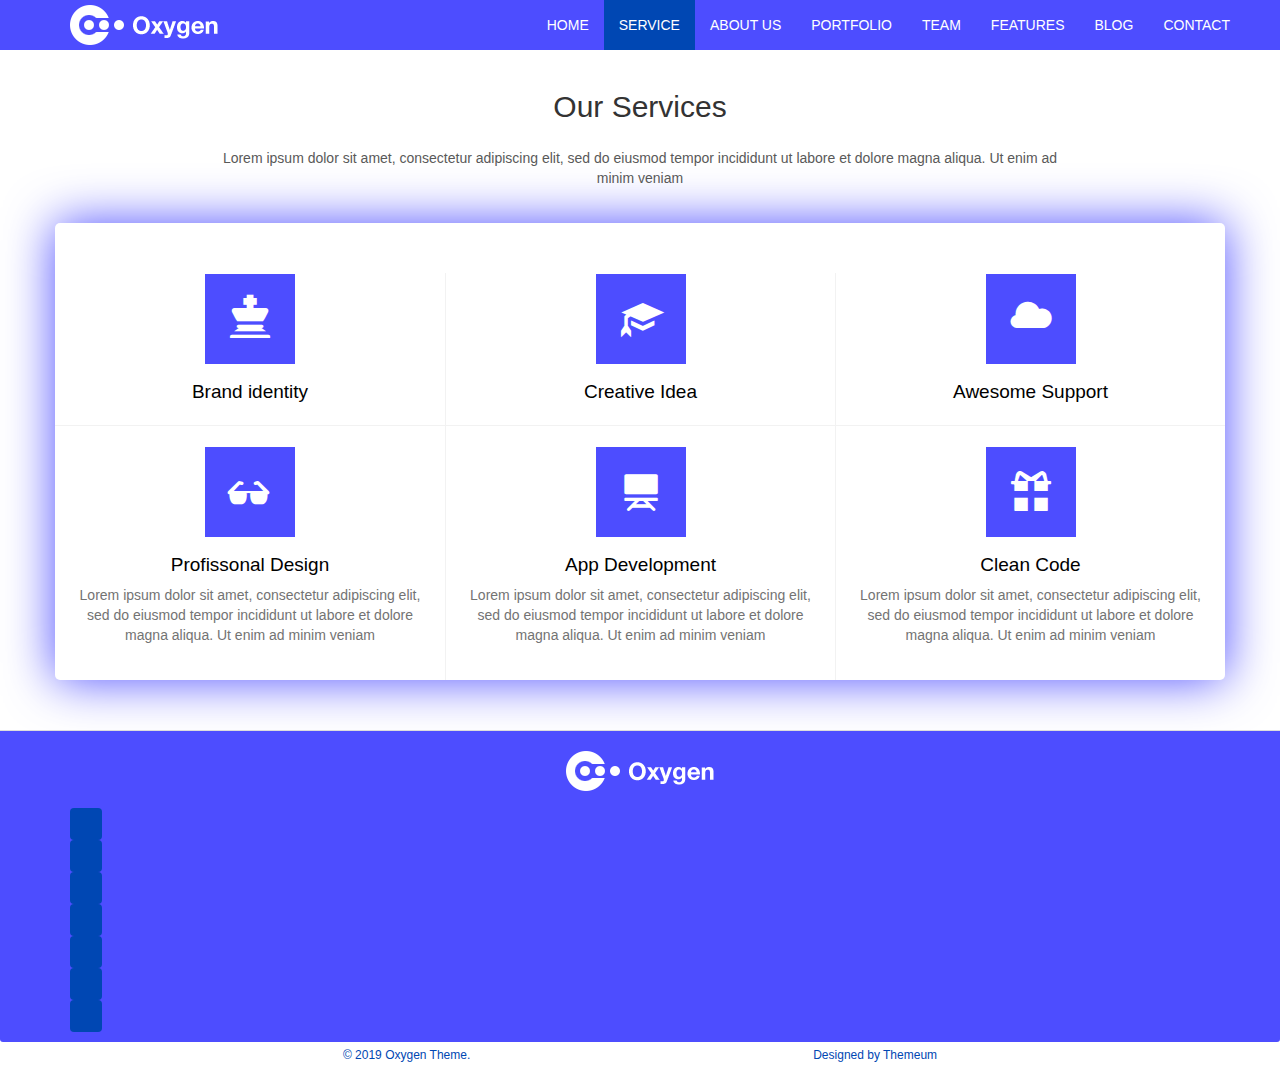
<file: possible-project/service.html>
<!DOCTYPE html>
<html  lang="en">
  <head>
  	<meta charset="utf-8">
    <meta http-equiv="X-UA-Compatible" content="IE=edge">
    <meta name="viewport" content="width=device-width, initial-scale=1">
    <title>Oxygen</title>
    <link rel="icon" type="image/png" href="images/favicon.ico">
    <link href="https://fonts.googleapis.com/css?family=Hind+Siliguri|Mukta" rel="stylesheet">
    <link rel="stylesheet" href="https://use.fontawesome.com/releases/v5.7.0/css/all.css" integrity="sha384-lZN37f5QGtY3VHgisS14W3ExzMWZxybE1SJSEsQp9S+oqd12jhcu+A56Ebc1zFSJ" crossorigin="anonymous">
    
    <link rel="stylesheet" href="css/bootstrap.min.css">
    <link rel="stylesheet" href="css/styles.css">
  </head>	

  <body>
  	<nav id="header-nav" class="navbar navbar-default">
  	    <div class="container">
  		    <div class="navbar-header">
  			    <button type="button" class="navbar-toggle collapsed" data-toggle="collapse" data-target="#myNav">
  				    <span class="icon-bar"></span>
  				    <span class="icon-bar"></span>
  				    <span class="icon-bar"></span>
  			    </button>

  			    <a  class="navbar-brand" href="index.html"><img src="images/logo.png">    </a>
  		    </div>

  		    <div class="collapse navbar-collapse" id="myNav">
  			    <ul class="nav navbar-nav navbar-right">
  				    <li ><a href="index.html"> HOME </a></li>
  				    <li class="active"><a href="service.html">SERVICE</a></li>
  				    <li><a href="aboutus.html">ABOUT US</a></li>
  				    <li><a href="portfolio.html">PORTFOLIO</a></li>
  				    <li><a href="team.html">TEAM</a></li>
              <li><a href="features.html">FEATURES</a></li>
  				    <li><a href="blog.html">BLOG</a></li>
  				    <li><a href="contact.html">CONTACT</a></li>
  			    </ul>	
  		    </div>
  	    </div>				
    </nav>

    <div id="main-content-service" class="container">
        <h2 id="service-title" class="text-center">Our Services</h2>
        <div class="text-center">
          Lorem ipsum dolor sit amet, consectetur adipiscing elit, sed do eiusmod tempor incididunt ut labore et dolore magna aliqua. Ut enim ad minim veniam
        </div>

        <section class="row">
          <div class="col-md-4 col-sm-6 col-xs-12 first">
            <div id="GI" ><div class="glyphicon glyphicon-king"></div>
            </div><span id="name">Brand identity</span>
            
          </div>   

          <div class="col-md-4 col-sm-6 col-xs-12 second">
            <div id="GI"><div class="glyphicon glyphicon-education"></div>
            </div><span id="name">Creative Idea</span>
          </div>   

          <div class="col-md-4 col-sm-6 col-xs-12 third">
            <div id="GI"><div class="glyphicon glyphicon-cloud"></div>
            </div><span id="name">Awesome Support</span>
          </div>   

          <div class="col-md-4 col-sm-6 col-xs-12 forth">
            <div id="GI"><div class="glyphicon glyphicon-sunglasses"></div>
            </div><span id="name">Profissonal Design</span>
              <div id="text-margin">Lorem ipsum dolor sit amet, consectetur adipiscing elit, sed do eiusmod tempor incididunt ut labore et dolore magna aliqua. Ut enim ad minim veniam</div>
          </div>   

          <div class="col-md-4 col-sm-6 col-xs-12 fifth">
            <div id="GI" ><div class="glyphicon glyphicon-blackboard"></div>
            </div><span id="name">App Development</span>
              <div id="text-margin">Lorem ipsum dolor sit amet, consectetur adipiscing elit, sed do eiusmod tempor incididunt ut labore et dolore magna aliqua. Ut enim ad minim veniam</div>
          </div>   

          <div class="col-md-4 col-sm-6 col-xs-12 sixth">
            <div id="GI"><div class="glyphicon glyphicon-gift"></div>
            </div><span id="name">Clean Code</span>
              <div id="text-margin">Lorem ipsum dolor sit amet, consectetur adipiscing elit, sed do eiusmod tempor incididunt ut labore et dolore magna aliqua. Ut enim ad minim veniam</div>

          </div>   





        </section>
    </div>
    <footer id="footer-area" class="panel-footer">
      <div class="container text-center">
        <img src="images/logo.png" alt="the brand photo">
        <div id="socail-container">
          <div class="fab fa-dribbble"></div>
          <div class="fab fa-facebook-f"></div>
          <div class="fab fa-instagram"></div>
          <div class="fab fa-linkedin-in"></div>
          <div class="fab fa-tumblr-square"></div>
          <div class="fab fa-twitter"></div>
          <div class="fas fa-envelope"></div>

        </div>
      </div>
    </footer>
    <div id="copyright" class="container-fluid">
      <span >&copy; 2019 Oxygen Theme.</span>
      <span >Designed by Themeum</span>
      
    </div>
    <script src="js/jquery-2.1.4.min.js"></script>
    <script src="js/bootstrap.min.js"></script>
    <script src="js/script.js"></script>
  </body>
</html>
</file>
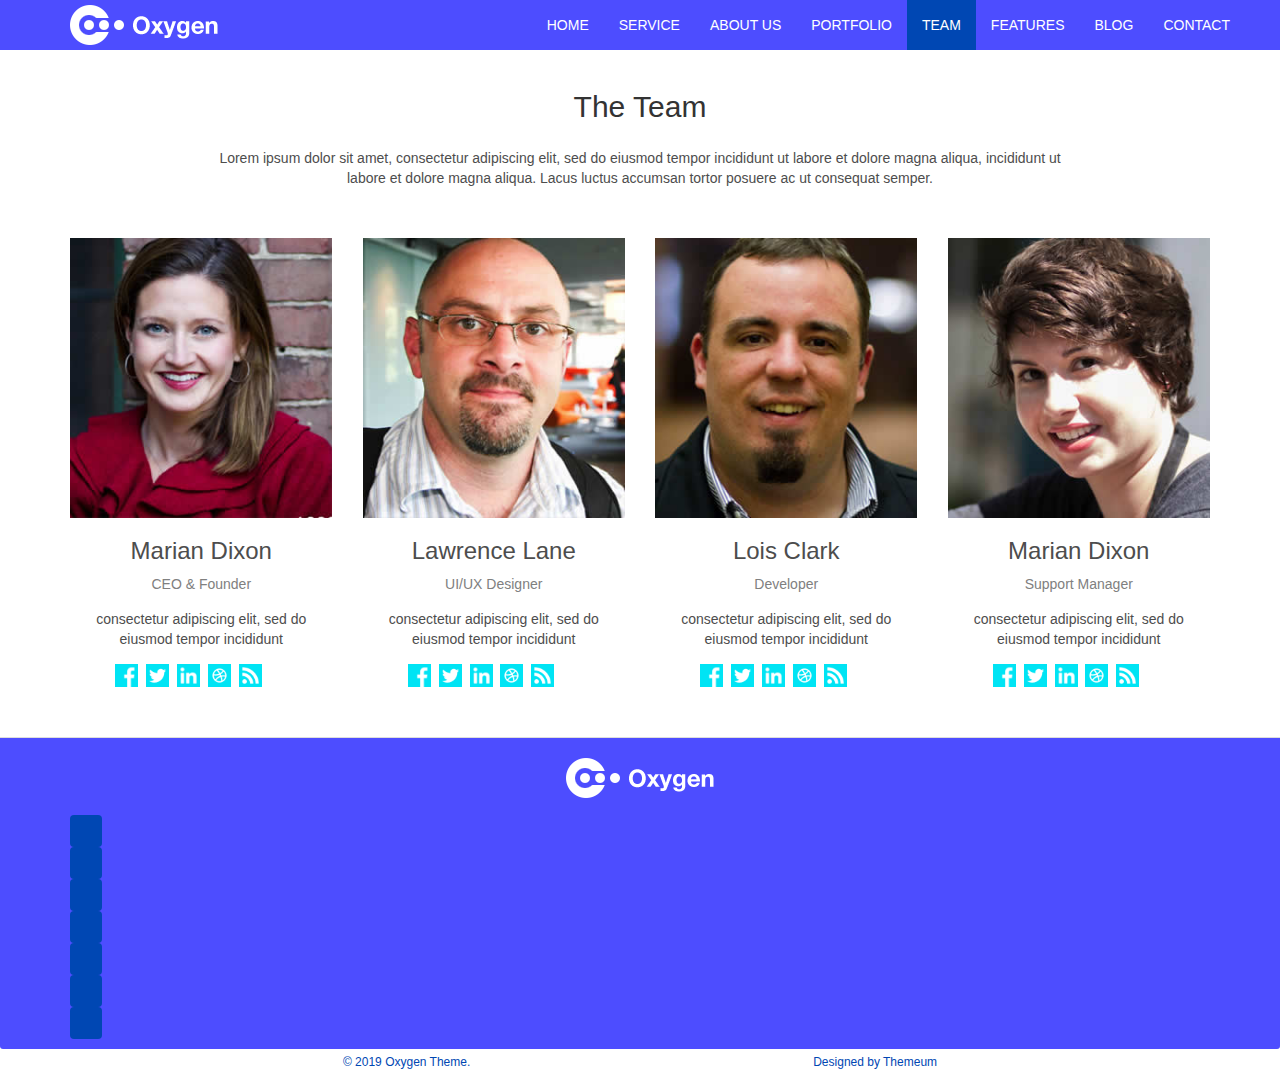
<file: possible-project/team.html>
<!DOCTYPE html>
<html  lang="en">
  <head>
  	<meta charset="utf-8">
    <meta http-equiv="X-UA-Compatible" content="IE=edge">
    <meta name="viewport" content="width=device-width, initial-scale=1">
    <title>Oxygen</title>
    <link rel="icon" type="image/png" href="images/favicon.ico">
    <link href="https://fonts.googleapis.com/css?family=Hind+Siliguri|Mukta" rel="stylesheet">
    <link rel="stylesheet" href="https://use.fontawesome.com/releases/v5.7.0/css/all.css" integrity="sha384-lZN37f5QGtY3VHgisS14W3ExzMWZxybE1SJSEsQp9S+oqd12jhcu+A56Ebc1zFSJ" crossorigin="anonymous">
    
    <link rel="stylesheet" href="css/bootstrap.min.css">
    <link rel="stylesheet" href="css/styles.css">
  </head>	

  <body>
  	<nav id="header-nav" class="navbar navbar-default">
  	    <div class="container">
  		    <div class="navbar-header">
  			    <button type="button" class="navbar-toggle collapsed" data-toggle="collapse" data-target="#myNav">
  				    <span class="icon-bar"></span>
  				    <span class="icon-bar"></span>
  				    <span class="icon-bar"></span>
  			    </button>

  			    <a  class="navbar-brand" href="index.html"><img src="images/logo.png">    </a>
  		    </div>

  		    <div class="collapse navbar-collapse" id="myNav">
  			    <ul class="nav navbar-nav navbar-right">
  				    <li ><a href="index.html"> HOME </a></li>
  				    <li ><a href="service.html">SERVICE</a></li>
  				    <li ><a href="aboutus.html">ABOUT US</a></li>
  				    <li ><a href="portfolio.html">PORTFOLIO</a></li>
  				    <li class="active"><a href="team.html">TEAM</a></li>
              <li><a href="features.html">FEATURES</a></li>
  				    <li><a href="blog.html">BLOG</a></li>
  				    <li><a href="contact.html">CONTACT</a></li>
  			    </ul>	
  		    </div>
  	    </div>				
    </nav>

    <div id="main-content-team" class="container">
      <h2 class="text-center">The Team </h2>
      <div class="text-center">
        Lorem ipsum dolor sit amet, consectetur adipiscing elit, sed do eiusmod tempor incididunt ut labore et dolore magna aliqua, incididunt ut labore et dolore magna aliqua. Lacus luctus accumsan tortor posuere ac ut consequat semper. 
      </div>  

      <div id="team-images" class="row">

        <div id="team-img1" class="col-md-3 col-sm-6 col-xs-12">
          <img src="images/team/1.jpg" width="262px" height="280px" alt="team member">
          <h3 class="text-center">Marian Dixon</h3>
          <div id="mem-info" class="text-center">CEO &amp; Founder</div>
          <div class="text-center">consectetur adipiscing elit, sed do eiusmod tempor incididunt</div>
          <div id="social-media-container">
             <img src="images/social-media/facebook.png">
             <img src="images/social-media/twitter.png">
             <img src="images/social-media/linkedin.png">
             <img src="images/social-media/dribbble.png">
             <img src="images/social-media/rss.png">
          </div>  
        </div>

        <div id="team-img2" class="col-md-3 col-sm-6 col-xs-12">
          <img src="images/team/2.jpg"  width="262px" height="280px" alt="team member">
          <h3 class="text-center">Lawrence Lane</h3>
          <div id="mem-info" class="text-center">UI/UX Designer</div>
          <div class="text-center">consectetur adipiscing elit, sed do eiusmod tempor incididunt</div>
          <div id="social-media-container">
             <img src="images/social-media/facebook.png">
             <img src="images/social-media/twitter.png">
             <img src="images/social-media/linkedin.png">
             <img src="images/social-media/dribbble.png">
             <img src="images/social-media/rss.png">
          </div>
        </div>

        <div id="team-img3" class="col-md-3 col-sm-6 col-xs-12">
          <img src="images/team/3.jpg"  width="262px" height="280px" alt="team member">
          <h3 class="text-center">Lois Clark</h3>
          <div id="mem-info" class="text-center">Developer</div>
          <div class="text-center">consectetur adipiscing elit, sed do eiusmod tempor incididunt</div>
          <div id="social-media-container">
             <img src="images/social-media/facebook.png">
             <img src="images/social-media/twitter.png">
             <img src="images/social-media/linkedin.png">
             <img src="images/social-media/dribbble.png">
             <img src="images/social-media/rss.png">
          </div>
        </div>

        <div id="team-img4" class="col-md-3 col-sm-6 col-xs-12">
          <img src="images/team/4.jpg"  width="262px" height="280px" alt="team member"><h3 class="text-center">Marian Dixon</h3>
          <div id="mem-info" class="text-center">Support Manager</div>
          <div class="text-center">consectetur adipiscing elit, sed do eiusmod tempor incididunt</div>
          <div id="social-media-container">
             <img src="images/social-media/facebook.png">
             <img src="images/social-media/twitter.png">
             <img src="images/social-media/linkedin.png">
             <img src="images/social-media/dribbble.png">
             <img src="images/social-media/rss.png">
          </div>
        </div>

      </div>
    </div> 
    <footer id="footer-area" class="panel-footer">
      <div class="container text-center">
        <img src="images/logo.png" alt="the brand photo">
        <div id="socail-container">
          <div class="fab fa-dribbble"></div>
          <div class="fab fa-facebook-f"></div>
          <div class="fab fa-instagram"></div>
          <div class="fab fa-linkedin-in"></div>
          <div class="fab fa-tumblr-square"></div>
          <div class="fab fa-twitter"></div>
          <div class="fas fa-envelope"></div>

        </div>
      </div>
    </footer>
    <div id="copyright" class="container-fluid">
      <span >&copy; 2019 Oxygen Theme.</span>
      <span >Designed by Themeum</span>
      
    </div> 
    <script src="js/jquery-2.1.4.min.js"></script>
    <script src="js/bootstrap.min.js"></script>
    <script src="js/script.js"></script>
  </body>
</html>
</file>
<file: css/styles.css>
/****************** GENERAL STYLES ********************/

*{
	padding: 0;
	margin: 0;
	box-sizing: border-box;
}

/****************** START OF HEADER STYLING ********************/

#h-right{
	width: 100%;
	padding: 20px 0;
	text-align: center;
	background-color: rgba(242,242,242,0.3);
	box-shadow: 0px 0px 5px 10px rgba(200,200,200,0.1);
}

#logo-img{
	width: 100%;
	background-color: rgba(242,242,242,0.3);
	box-shadow: 0px 0px 5px 10px rgba(200,200,200,0.1);
}

#logo-img img{
	width: 100%;
	height: 30vw;
	object-position: center;
    object-fit: scale-down;
}
/****************** END OF HEADER STYLING *********************/

/****************** START OF MAIN CONTENT STYLES ***************/

#responsive{
	width: 100%;
	height: auto;
}

hr{
	width: 85%;
	margin-right: auto;
	margin-left: auto;
}

#h-right h1{
	margin-bottom: 10px;
}

#intro-to-projects{
	text-align: center;
	margin: 55px 0 30px 0;
}


#projects img{
	width: 100%;
	height:auto;
	box-shadow: 0px 0px 5px 10px rgba(200,200,200,0.1);
}

a{
	text-decoration: none;
	color: #4d4d4d;;
}

a:hover{
	font-size: 1.4em;
	color: #1a1a1a;
}

h3{
	text-align: center;
	padding: 20px 0;
}

#projects{
	margin: 20px 0;
}

#second-proj, #third-proj{
	margin-top: 55px;
}

/****************** END OF MAIN CONTENT STYLES ***************/

/********************** START OF FOOTER STYLES ***************/

footer{
	background-color: rgba(100,100,100,0.1);
	height: 10vh;
	font-size: 4vw;
	color: #4d4d4d;
	display: flex;
	justify-content: center;
	align-items: center;
}

footer div {
	width: 30%;
	display: flex;
	justify-content: space-between;
}

footer div a:hover{
	font-size: 1.3em;
	color: #1a1a1a;
}

/********************** END OF FOOTER STYLES ***************/


/********************** MEDIA QUERIES **********************/

@media screen and (min-width: 750px){
	#container{
		width: 750px;
		margin-right: auto;
		margin-left: auto;
		box-shadow: 0px 0px 5px 10px rgba(200,200,200,0.3);
	}

	footer{
		font-size: 30px;
	}
}

@media screen and (min-width: 650px){
	header{
		display: flex;
		height: 100px;
	}

	hr{
		display: none;
	}

	#h-right{
		text-align: right;
		padding-right: 10px;
	}

	#logo-img{
		width: 25%;
		display: flex;
		box-shadow: none;
		padding-left: 10px;
	}
	#logo-img img{
		width: 100%;
		height: auto;
	}

	#h-right{
		box-shadow: none;
	}
}
</file>
<file: Pixel-Art-Maker/styles.css>
body {
  text-align: center;
}

h1 {
  font-family: Monoton;
  font-size: 70px;
  margin: 0.2em;
}

h2 {
  margin: 1em 0 0.25em;
}

h2:first-of-type {
  margin-top: 0.5em;
}

table,
tr,
td {
  border: 1px solid black;
}

table {
  border-collapse: collapse;
  margin: 0 auto;
}

tr {
  height: 20px;
}

td {
  width: 20px;
}

input[type="number"] {
  width: 6em;
}
</file>
<file: possible-project/css/styles.css>
*{
	box-sizing: border-box;
	margin:0px;
	padding: 0px;
}

body{
	position: relative;
}
#main-content-portfolio, #main-content-team, #main-content-features{
	margin-bottom: 50px;
}
#main-content-blog{
	margin-bottom: 100px;
}
/*************************** COLLAPSE BUTTON ***************************/


button.navbar-toggle{
	background-color: #6666ff;
	margin-top: 17px;
	border: 1px solid white;
}
.navbar-default .navbar-toggle span.icon-bar{
	background-color: white;
	height: 2px;
}

ul.nav li{
	text-align: center;
}
.container div#myNav>.navbar-nav li:hover{
	background-color: white;
	font-size: 26px;
}
.navbar-default button.navbar-toggle:hover,.navbar-default button.navbar-toggle:focus{
	background-color: #0047b3;
}

.navbar-default ul.navbar-nav li a:hover{
	color:#6666ff;
}
.navbar-default ul.navbar-nav li.active a:hover{
	color:#003380;
}

/**************************THE IMAGE OF THE HOME PAGE ******************/

#container{
	margin-top:-20px;
	position: relative;
	display: flex;
	justify-content: center;
	align-items: center;
}
#first-img{
	width: 100%;
	height: 630px;
	filter: brightness(30%);
}


#container div:nth-child(2) {
	position: absolute;
	top:200px;
	color: white;
	font-family: 'Hind Siliguri', sans-serif;

}

#container div:nth-child(2) >div{
	font-size: 52px;
	font-weight: 600;
}
#creative{
	color:#9900ff;
}

span#secondDiv{
	font-size: 16px;
}
div#btn button{
	background-color: transparent;
}
#container div#btn{
	margin-top: 50px;
	display: flex;
	justify-content: center;
	color:white;

}
div#btn button{
	text-align: center;
	padding: 10px 25px;
	font-size: 12px;
	font-weight: 100;
	font-family: 'Hind Siliguri', sans-serif;
	color:white;
	border: 0.5px solid #737373;
	border-radius: 3px;
}

div#btn button:hover{
	background-color: white;
	color: black;
	cursor: pointer;
}

/******************** END OF IMAGE OF THE PAGE ********************/

/************************** NAVEGATION BAR **************************/

#header-nav{
	background-color: #4d4dff;
	
	border-radius: 0px;
	border:0px;
	
}

.navbar-default ul.navbar-nav li a{
	color: white;

}

.navbar-header{
	    margin-top: -10px;
}

ul.navbar-nav{
	margin-right: -50px;
}
.navbar-default .navbar-nav li.active a{
	background-color: #0047b3;
	color: white;

}
/************ END OF HOME PAGE *****************/

/********************** STRAT OF SERVICE PAGE ******************/


#service-title+div{
	color:#595959;
	width: 75%;
	margin-right: auto;
	margin-left: auto;
}

div.text-center{
	margin-top: 25px;
}

div#GI>div{
	font-size: 40px;
	background-color: #4d4dff;
	color: white;
	width: 90px;
	height: 90px;
	display: flex;
	justify-content: center;
	align-items: center;
	margin-bottom: 15px;

}
div#GI{
	display: flex;
	justify-content: center;
	align-items: center;
}

div.col-md-4{
	text-align: center;
	margin-top: 50px;
}

section.row{
	margin-bottom: 50px;
	box-shadow: 0 0 50px #4d4dff;
	margin-top: 35px;
	border-radius: 5px;
}

span#name{
	font-size: 19px;
	color: black;
}

.first, .second, .third{
	border-bottom:1px solid #f2f2f2;
}

.second, .third, .fifth, .sixth{
	border-left:1px solid #f2f2f2;

}

.col-md-4.forth, .col-md-4.fifth, .col-md-4.sixth{
	margin-top:0px;
}

.forth #GI, .fifth #GI, .sixth #GI{
	padding-top:20px;
}

.first , .second, .third {
	padding-bottom: 20px;
}

span#name~div{
	margin-top:7px;
	color:#737373;
}

#text-margin{
	margin-bottom: 35px;
}

/********************** END OF SERVICE PAGE *********************/

/****************************START OF ABOUT US page *************/

#main-content-aboutus{
	margin-top: -20px;
	position: relative;
	display: flex;
	justify-content: center;
	align-items: center;
}


#about-us-content{
	position: absolute;
	top:150px;

}
body#abus nav{
	border-bottom: 1px solid #00b3b3;
}
img#background-img{
	
	width:100%;
	height: 604px;
}	
.row{
	color: white;
}
#about-us-heading{
	margin-bottom: 20px;
}
.percentage{
	margin-top:25px;
	padding-left: 70px;
}

div.outerRec{
	background-color: white;
	height: 15px;
	width: 400px;
	margin-top:5px;
	margin-bottom: 20px;
}

div.innerRec{
	background-color: #4d4dff;
	height: 15px;
	text-align: right;
	line-height: 1;
	font-size: 12px;
	padding-top: 2px;
	padding-right: 2px;
}

div.firstI{
	width: 95%;
}
div.secondI{
	width:75%;
}
div.thirdI{
	width:60%;
}
div.forthI{
	width: 85%;
}





/************************ END OF ABOUT US PAGE ************************/


/************************* START OF PORTFOLIO PAGE ******************/
#main-content-portfolio>h2+div{
	color: #4d4d4d;
	width:75%;
	margin-left: auto;
	margin-right: auto;
}
#portfolio-images{
	margin-top: 50px;
	box-shadow: 0 0 70px #4d79ff;
}
#portfolio-images div{
	margin: 0;
}

div#first-ig{
	background-image: url("../images/portfolio/1.jpg");
	height: 280px;
	width:292.5px;
}

div#second-ig{
	background-image: url("../images/portfolio/2.jpg");
	height: 280px;
	width:292.5px;
}
div#third-ig{
	background-image: url("../images/portfolio/3.jpg");
	height: 280px;
	width:292.5px;
}
div#forth-ig{
	background-image: url("../images/portfolio/4.jpg");
	height: 280px;
	width:292.5px;
}
div#fifth-ig{
	background-image: url("../images/portfolio/5.jpg");
	height: 280px;
	width:292.5px;
}
div#sixth-ig{
	background-image: url("../images/portfolio/6.jpg");
	height: 280px;
	width:292.5px;
}
div#seventh-ig{
	background-image: url("../images/portfolio/7.jpg");
	height: 280px;
	width:292.5px;
}
div#eighth-ig{
	background-image: url("../images/portfolio/8.jpg");
	height: 280px;
	width:292.5px;
}
div#ninth-ig{
	background-image: url("../images/portfolio/9.jpg");
	height: 280px;
	width:292.5px;
}

/************* END OF PORTFOLIO PAGE *********/


/************ START THE TEAM PAGE ***********/


#team-images{
	margin-top: 50px;
}

#team-images{
	color: #4d4d4d;
}

#mem-info{
	color: #808080;
	margin-top:10px;
}

#mem-info~div{
	margin-top:15px;
}

#main-content-team>h2+div{
	color:#4d4d4d;
	width: 75%;
	margin-right: auto;
	margin-left: auto;
}

#social-media-container{
	width: 176px;
    margin-left: auto;
    margin-right: auto;
}

#social-media-container img{
	width:23px;
	margin-right: 2px;
	margin-left: 2px;
}
/***************END OF TEAM PAGE ****************/

/*************** START OF FEATURES PSGE *********/


#main-content-features{
	padding: 0px;
	margin-top: -20px;
	position: relative;
}

#feature-images{
	width: 90%;
	position: absolute;
	top:100px;
	left:100px;
	display: flex;
	justify-content: space-around;
	margin-left: -40px;
    margin-top: -50px;
    color: white;
    padding-top: 30px;
}

#feature-images img{
	width:45px;
}

#feature-images div{
	text-align: center;
}

#feature-images h3{
	margin-top:15px;
	margin-bottom:-3px;
}

#feature-images h3+div{
	color: #f2f2f2;
}

#main-content-features h2{
	margin-top: 50px;
}

div#pricing-text{
	width: 75%;
	margin-right: auto;
	margin-left: auto;
	color:#4d4d4d;
}
#main-content-features .row{
	text-align: center;
	color:#595959;
	margin-top:50px;
	
	width: 100%;

}
#main-content-features span{
	font-size: 30px;
	color: #4d4d4d;
}

#main-content-features .row h4{
	color: #000000;
}

#feature-btn button{
	background-color: #4d4dff;
	width: 70px;
	height:30px;
	color: white;
	border:0;
}
#feature-btn{
	width: 204.75px;
    margin-left: auto;
    margin-right: auto;
}

#main-content-features .col-md-3{
	border:1px solid #e6e6e6;
	width: 18%;
	padding-top: 15px;
	padding-bottom: 15px;

}
/************END OF FEATURES PAGE *****************/

/*********** START OF BLOG PAGE *******************/


#main-content-blog{
	position: relative;
	padding-left: 0px;
	padding-right: 0px;
	margin-top:-20px;
}

#main-content-blog>img{
	width: 100%;
}
#main-content-image{
	width: 90%;
	position: absolute;
	top: 160px;
	left: 70px;
	display: flex;
	justify-content: space-between;
}

#text-of-image{
	text-align: center;
	color: white;
	width: 100%;
	margin-top: -40px;
}

#main-content-image img{
	width: 50px;
	height: 45px;
}

#text-of-image>img{
	margin-top: -50px;
}

#text-of-image>img+div{
	margin-bottom: 15px;
}

#text-of-image span{
	color: #9999ff;
}
#main-content-blog h2{
	margin-top:50px;
}

#blog-text{
	width: 75%;
	margin-right: auto;
	margin-left: auto;
	color:#4d4d4d;
}

#blog-posts-row{
	margin-top:30px;
	width: 90%;
	margin-left: auto;
    margin-right: auto;

}

#first-blog-img{
	background-image: url("../images/blog/1new.jpg");
	height: 281px;
	width: 340px;
	padding:0px;
	
}

#second-blog-img{
	background-image: url("../images/blog/2new.jpg");
	height: 281px;
	width: 340px;
	padding:0px;
}
#third-blog-img{
	background-image: url("../images/blog/3new.jpg");
	height: 281px;
	width: 340px;
	padding:0px;
}

#blog-posts-row{
	display: flex;
	justify-content: space-between;
}

#blog-posts-row div.col-md-4{
	box-shadow: 0 0 20px #4d79ff;
	position: relative;
}
#first-blog-img div.glyphicon, #second-blog-img div.glyphicon, #third-blog-img div.glyphicon{
	width: 28px;
    height: 25px;
    border: 1px solid #4d79ff;
    border-radius: 3px;
    background-color: #4d79ff;
    padding-top: 4px;
    position: absolute;
    top: 10px;
    right: 10px;

}

#blog-posts-row div.glyphicon:hover{
	background-color: white;
	color: #4d79ff;
	border: 1px solid white;
	width: 35px;
	height: 32px;
	font-size: 15px;
	padding-top: 5px;
}

#comments-likes{
	width: 170px;
	display: flex;
	justify-content: space-between;
	font-size: 12px;
	position: absolute;
	left: 10px;
	bottom: 10px;
}

#circle{
	font-size: 12px;
	position: absolute;
	right: 15px;
	bottom: 10px;
}

#date{
	font-size: 12px;
	font-weight: 500;

}

#image-details hr{
	width:40px;
	background-color: #4d79ff;
	height: 3px;
	margin-bottom: 10px;
}
#image-details{
	color: #4d4d4d;
	position: absolute;
	left: 0px;
	bottom: -230px;
	text-align: left;
}
#heading-color{
	color:#4d79ff;
	margin-bottom: 25px;
}

#load-more button{
	color: #4d4d4d;
	width: 250px;
	height: 40px;
	background-color: transparent;
	border:1px solid #e6e6e6;

}

#load-more button:hover{
	background-color: #4d79ff;
	color: white;
}

#load-more{
	width: 100%;
	position: relative;
    top: 270px;
    text-align: center;

}
#blog-body #footer-area,#blog-body #copyright{
	position: relative;
	top:220px;
}
#blog-body #footer-area{
	border-top: 1px solid #4d4d4d;
}

/******************** END OF BLOG PAGE ***********/


/******************** START OF CONTACT PAGE *******/


#main-content-contact{
	background-image: url("../images/contact-bg-new.jpg");
	padding: 0px;
	height: 710px;
	margin-top:-20px;
	color:white;

}
#main-content-contact>h2{
	margin-top: 80px;
}

div#brief-overview{
	width: 75%;
	margin-left: auto;
	margin-right: auto;
	color: #e6e6e6;
}

#main-content-contact .row{
	margin-top:100px;
	width: 100%;
}

#user-info input{
	height: 35px;
	width: 85%;
    margin-right: 20px;
    margin-bottom: 25px;
    background-color: transparent;
    border: 0.5px solid #4d4d4d;
    padding-left: 10px;
    font-size:11px;
}

form{
	margin-left: 100px;
    width: 100%;
}

#user-info{
	padding:0;
}

#user-info input.nameEmail{
	width: 40%;
	margin-right: 30px;
}

input#enterMessage{
	height: 100px;
	padding-bottom: 65px;
}

input#submit-colors{
	background-color: #4d4dff; 
	font-size: 13px;
	margin-top: 10px;
}


#company-info>div{
	width: 70%;
	margin-right: auto;
	margin-left: auto;
}

#contact-info{
	margin-top: 20px;

}
#contact-info span{
	margin-bottom: 20px;
}
#footer-area{
	background-color: #4d4dff;
}

#socail-container{
	margin-top:17px;
	text-align: center;
}

#socail-container div{
	width: 32px;
	height: 32px;
	font-size: 14px;
	background-color: #0047b3;
	color: white;
	text-align: center;
	padding-top: 9px;
	border-radius: 4px;
	margin-right: 4px;
}

#footer-area div.text-center{
	margin-top: 10px;
}

#copyright{
	color: #0047b3;
	display: flex;
	justify-content: space-between;
	padding: 5px 0 5px 0;
	font-size: 12px;
}



/******************* MEDIA QUERIES **********************/
/******************* MEDIA QUERIES **********************/



/***************** START OF LARGE DEVICES **********************/

@media (min-width: 1200px){
	#main-content-features div.row{
		display: flex;
		justify-content: space-around;

	}
}






/******************* START OF MEDIUM DEVICES ******************/

@media (min-width: 992px) and (max-width: 1199px){
	#about-us-content{
		top:100px;
	}
	#firstP, #secondP{
		width: 80%;

	}
	#left-column{
		width: 400px;
    	margin-left: auto;
    	margin-right: auto;
	}
	/************* START OF PORTFOLIO PAGE *********/
	#portfolio-images{
		width: 877.5px;
		margin-right: auto;
		margin-left: auto;
	}

	/************* START OF FEATURES PAGE *********/

	#main-content-features div.row{
		width: 75%;
    	margin-right: auto;
    	margin-left: auto;
    	display: flex;
    	flex-wrap: wrap;
	}

	#main-content-features div.row div{
		width: 35%;
		margin-right: auto;
		margin-left: auto;
	}
	.for-margin-top{
		margin-top: 50px;
	}

	/*************** START OF BLOG PAGE ***********/

	#main-content-image{
		top:120px;

	}
}




/****************** START OF SMALL DEVICES ********************/


@media (min-width: 768px) and (max-width: 991px){
	
	/*********** NAVBAR HEADER *****************/

	#myNav{
		font-size: 11px;
	}
	/******************** HOME PAGE ************/

	a.navbar-brand img{
		display: none;
	}

	/******************* SERVICE PAGE **********/

	#main-content-service{
		width: 75%;
	}

	div.forth{
		padding-top: 30px;
	}
	#text-margin{
		width: 75%;
		margin-right: auto;
		margin-left: auto;
	}

	section.row div{
		border: 0;
	}

	section.row div.second, section.row div.forth, section.row div.sixth{
		border-left: 1px solid #f2f2f2;
	}
	/************** ABOUT US PAGE *****************/
	#about-us-content{
		top:25px;
	}
	#about-us-heading{
		margin-bottom: 30px;
	}
	#about-us-heading, #firstP, #secondP, .percentage{
		text-align: center;
		width: 75%;
		margin-right: auto;
		margin-left: auto;
	}
	.percentage div.outerRec{
	 	width: 90%;
	 	margin-right: auto;
		margin-left: auto;
	}
	.percentage{
		margin-top: 50px;
	}
	/************* START OF PORTFOLIO PAGE *********/
	#portfolio-images{
		width: 585px;
		margin-right: auto;
		margin-left: auto;
	}
	/**************** START OF TEAM PAGE ***********/
	#team-img1, #team-img2, #team-img3, #team-img4 {
		margin-bottom: 30px;
	}
	#team-img1>img, #team-img2>img, #team-img3>img, #team-img4>img{
		margin-left: 45px;
	}
	/*********** START OF FEATURES PAGE *********/
	#feature-images{
		top:55px;
	}
	#feature-images img{
		width: 40px;
	}
	.feature-column {
		font-size: 15px;
		font-weight: bold;
	}
	.columnF{
		margin-left: -5px;
	}
	#main-content-features div.row{
		width: 75%;
    	margin-right: auto;
    	margin-left: auto;
    	display: flex;
    	flex-wrap: wrap;
	}
	#main-content-features div.row div{
		width: 35%;
		margin-right: auto;
		margin-left: auto;
	}
	.for-margin-top{
		margin-top: 50px;
	}
	/*************** START OF BLOG PAGE ***********/

	#main-content-image{
		top:110px;
	}
	#main-content-image img {
    width: 40px;
    height: 35px;}

    #image-details{
    	width: 200px;
    	bottom: -250px;
    }
    #blog-posts-row{
    	margin-top: 0;
    }

    
    

    /************** START OF CONTACT PAGE ********/
    #user-info{
    	width: 45%;
    }
    #company-info{
    	width:55%;
    }
    .nameEmail2{
    	margin-left: -14px;
    }

    /************* START OF BLIOG PAGE *********/
    #comments-likes{
    	font-size: 11px;
    	display: flex;
    	justify-content: space-around;
    	left: 0px;
    }
    #circle{
    	font-size: 10px;
    }


}

/****************** END OF SMALL DEVICES ***********************/

/******************* START OF EXTRA SMALL DEVICES ***********************/

@media (max-width: 767px){

	/*********** SERVICE PAGE **********/

	#main-content-service{
		width: 75%;
	}

	#text-margin{
		width: 75%;
		margin-right: auto;
		margin-left: auto;
	}
	.forth, .fifth{
		border-bottom: 1px solid #f2f2f2;
	}

	/********** ABOUT US PAGE ************/

	#about-us-content{
		top:25px;
	}

	
	#about-us-heading{
		margin-bottom: 30px;
	}
	#about-us-heading, #firstP, #secondP, .percentage{
		text-align: center;
		width: 75%;
		margin-right: auto;
		margin-left: auto;
	}

	.percentage div.outerRec{
	 	width: 90%;
	 	margin-right: auto;
		margin-left: auto;
	}
	.percentage{
		margin-top: 50px;
	}
	/************* START OF PORTFOLIO PAGE *********/
	#portfolio-images{
		width: 292.5px;
		margin-right: auto;
		margin-left: auto;
	}
	/************* START OS TEAM PAGE ***********/

	#team-images{
		width:262px;
		margin-right: auto;
		margin-left: auto;
	}

	#team-images div{
		margin-bottom: 20px;
		text-align: center;
	}

	/*********** START OF FEATURES PAGE *********/

	#feature-images{
		top:35px;
		left:50px;
	}

	#feature-images img{
		width:30px;
	}
	.feature-column {
		font-size: 13px;
		font-weight: bolder;
	}
	.columnF{
		margin-left: -5px;
	}

	#feature-btn button{
		margin-left: -15px;
	}
	
	#main-content-features div.row{
		width: 75%;
    	margin-right: auto;
    	margin-left: auto;
    	display: flex;
    	flex-wrap: wrap;
	}

	#main-content-features div.row div{
		width: 35%;
		margin-right: auto;
		margin-left: auto;
	}
	.for-margin-top{
		margin-top: 50px;
	}

	/*************** START OF BLOG PAGE ***********/
	#main-content-image{
		top:70px;
		left: 30px;
	}
	#text-of-image{
		font-size: 12px;
	}
	#text-of-image>img{
		display: none;
	}
	#main-content-image img{
		width: 40px;
		height: 35px;
		margin-top: -15px;
	}
	#image-details {
    width: 200px;
    bottom: -250px;
    margin-right: auto;
    margin-left: auto;
    left: 60px;
	}
	#heading-color{
		text-align: center;
    	width: 90%;
	}
    
    
    #blog-posts-row{
    	height: 600px;
    	margin-top: 0;
    	display: flex;
    	flex-wrap: wrap;
    	position: relative;
    	justify-content: center;
    }
    #second-blog-img{
    	position: absolute;
    	top: 230px;
    }
    #third-blog-img{
    	position: absolute;
    	top: 450px;
    }
    #load-more{
    	top:1130px;
    }
    #main-content-blog{
    	height: 1850px;
    }


	
	/************** START OF CONTACT PAGE ********/
    #user-info form{
    	display: flex;
    	flex-wrap: wrap;
    }
    #user-info input.nameEmail{
    	width: 85%;
    }
    #main-content-contact{
    	height: 900px;
    }
    #main-content-contact>h2{
    	margin-top: 30px;
    }
    #main-content-contact .row{
    	margin-top: 30px;
    	margin-left: 50px;
    }
    #company-info{
    	margin-top: 40px;
    }

}
</file>
